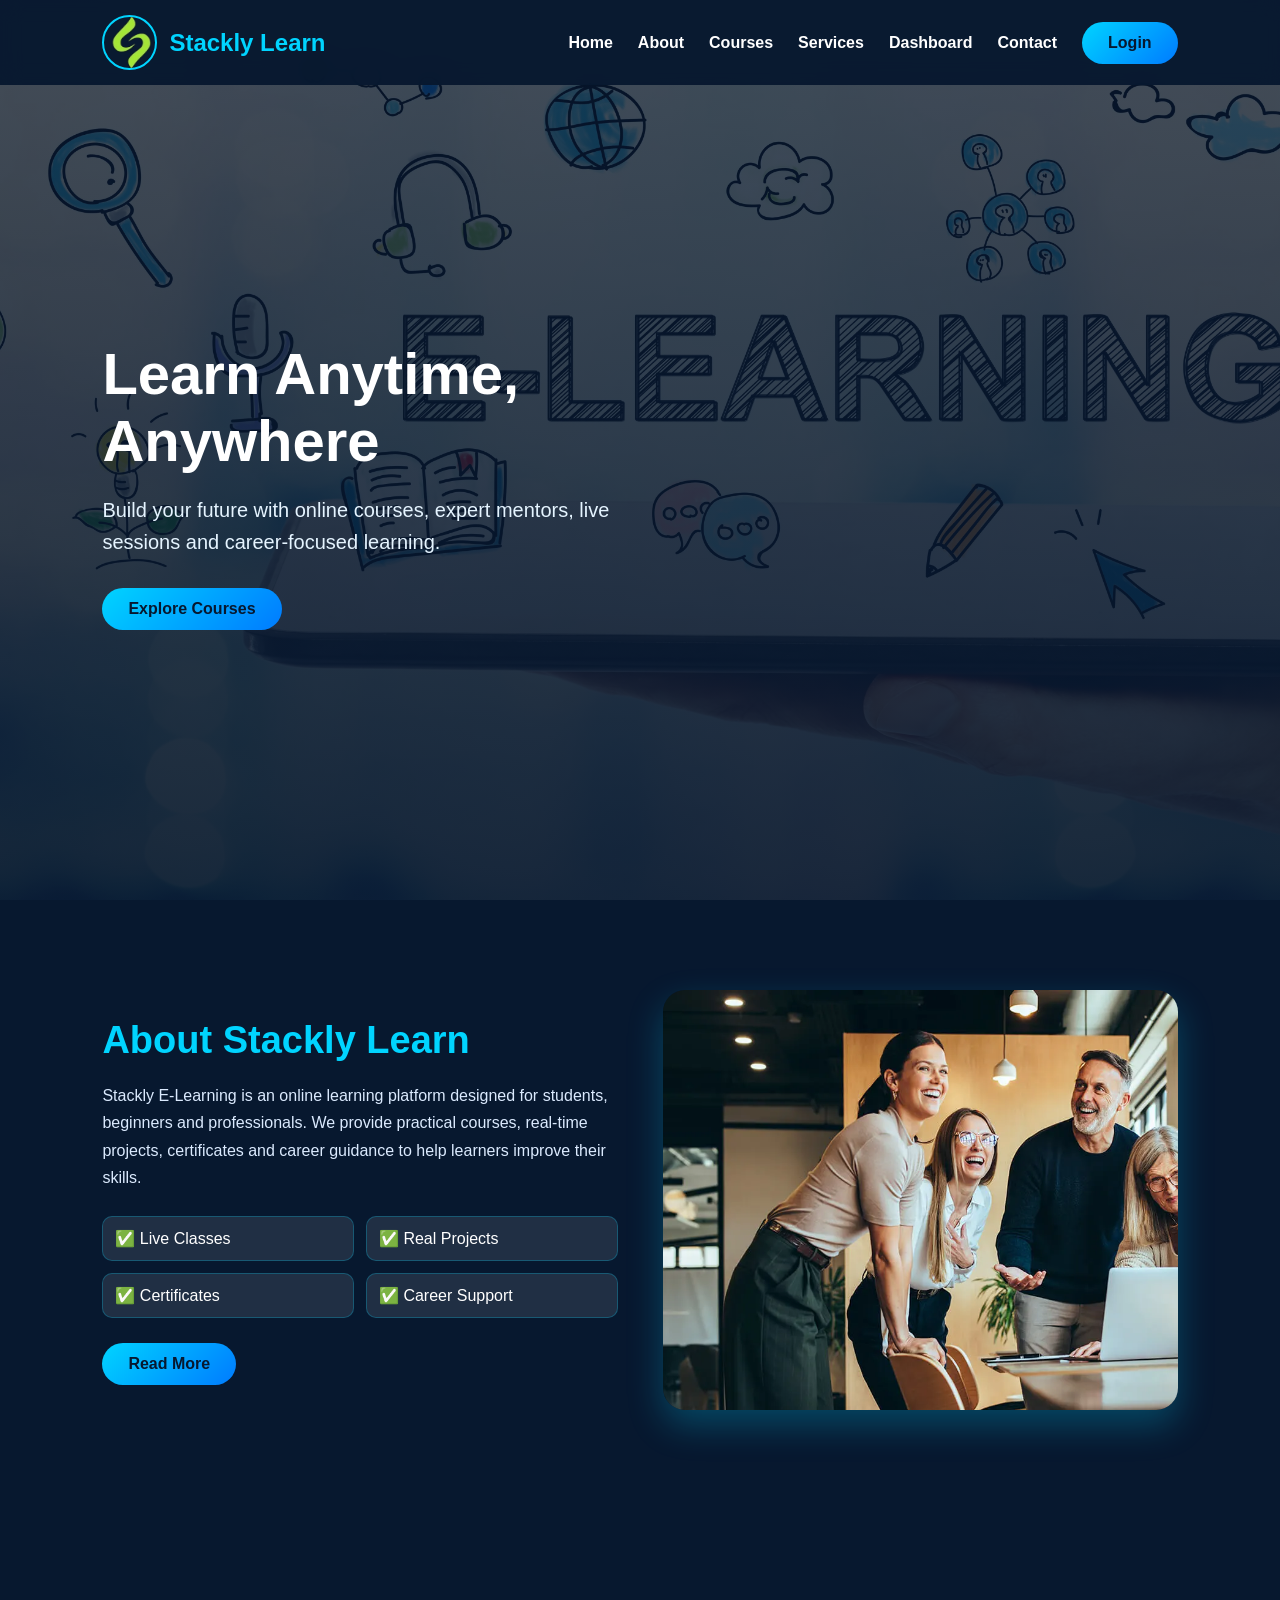
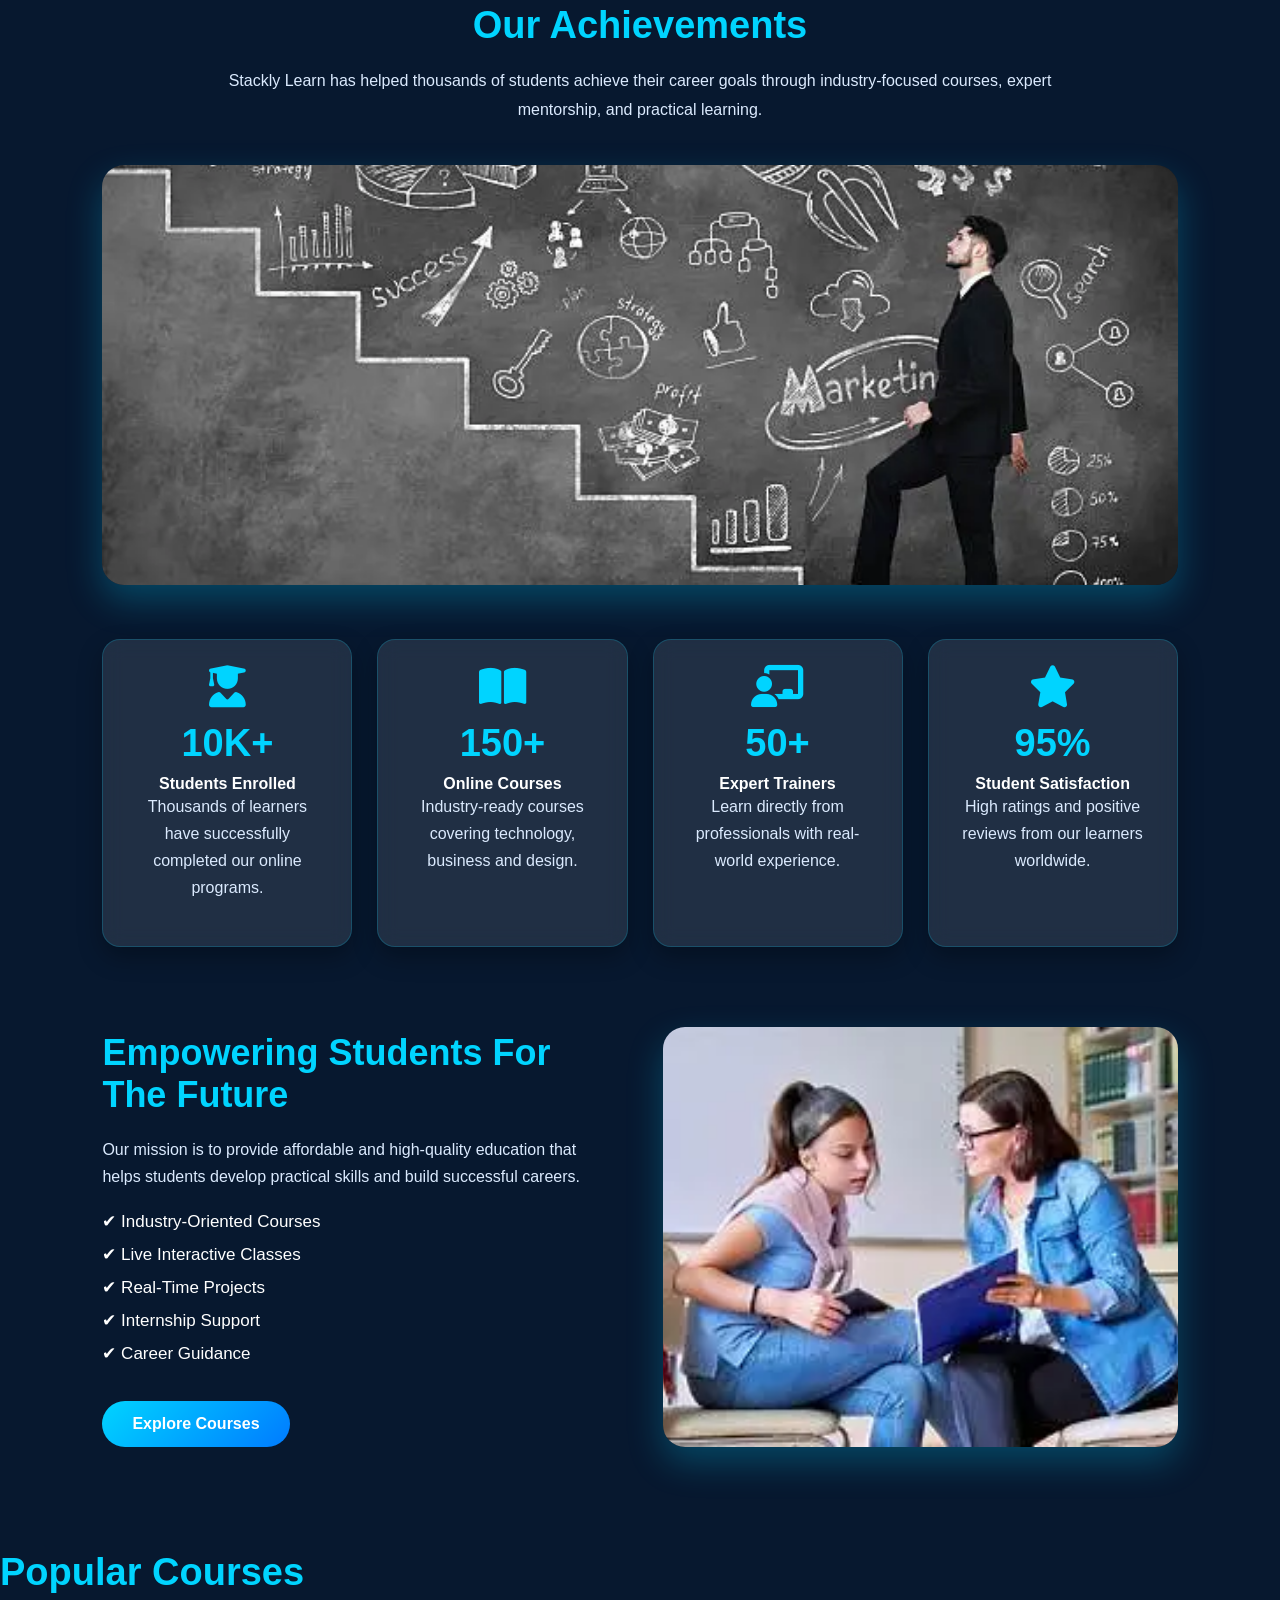
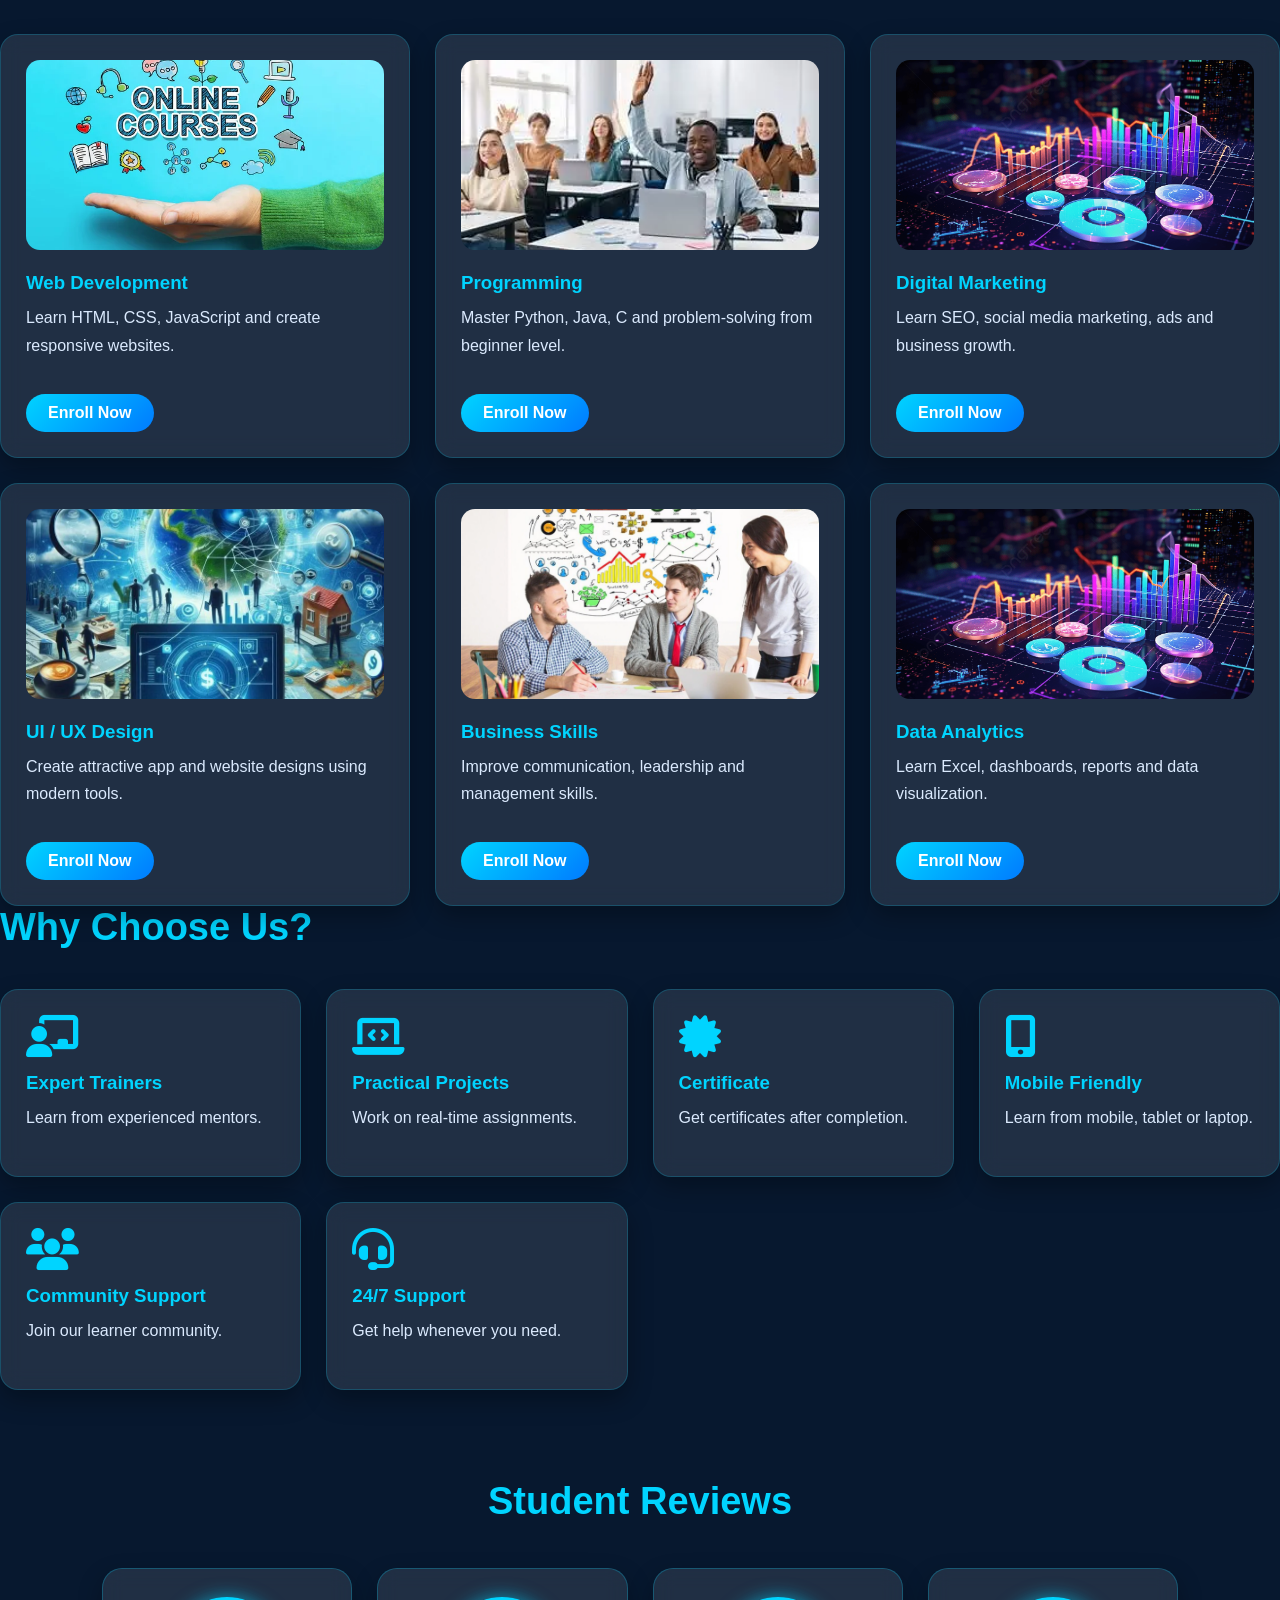
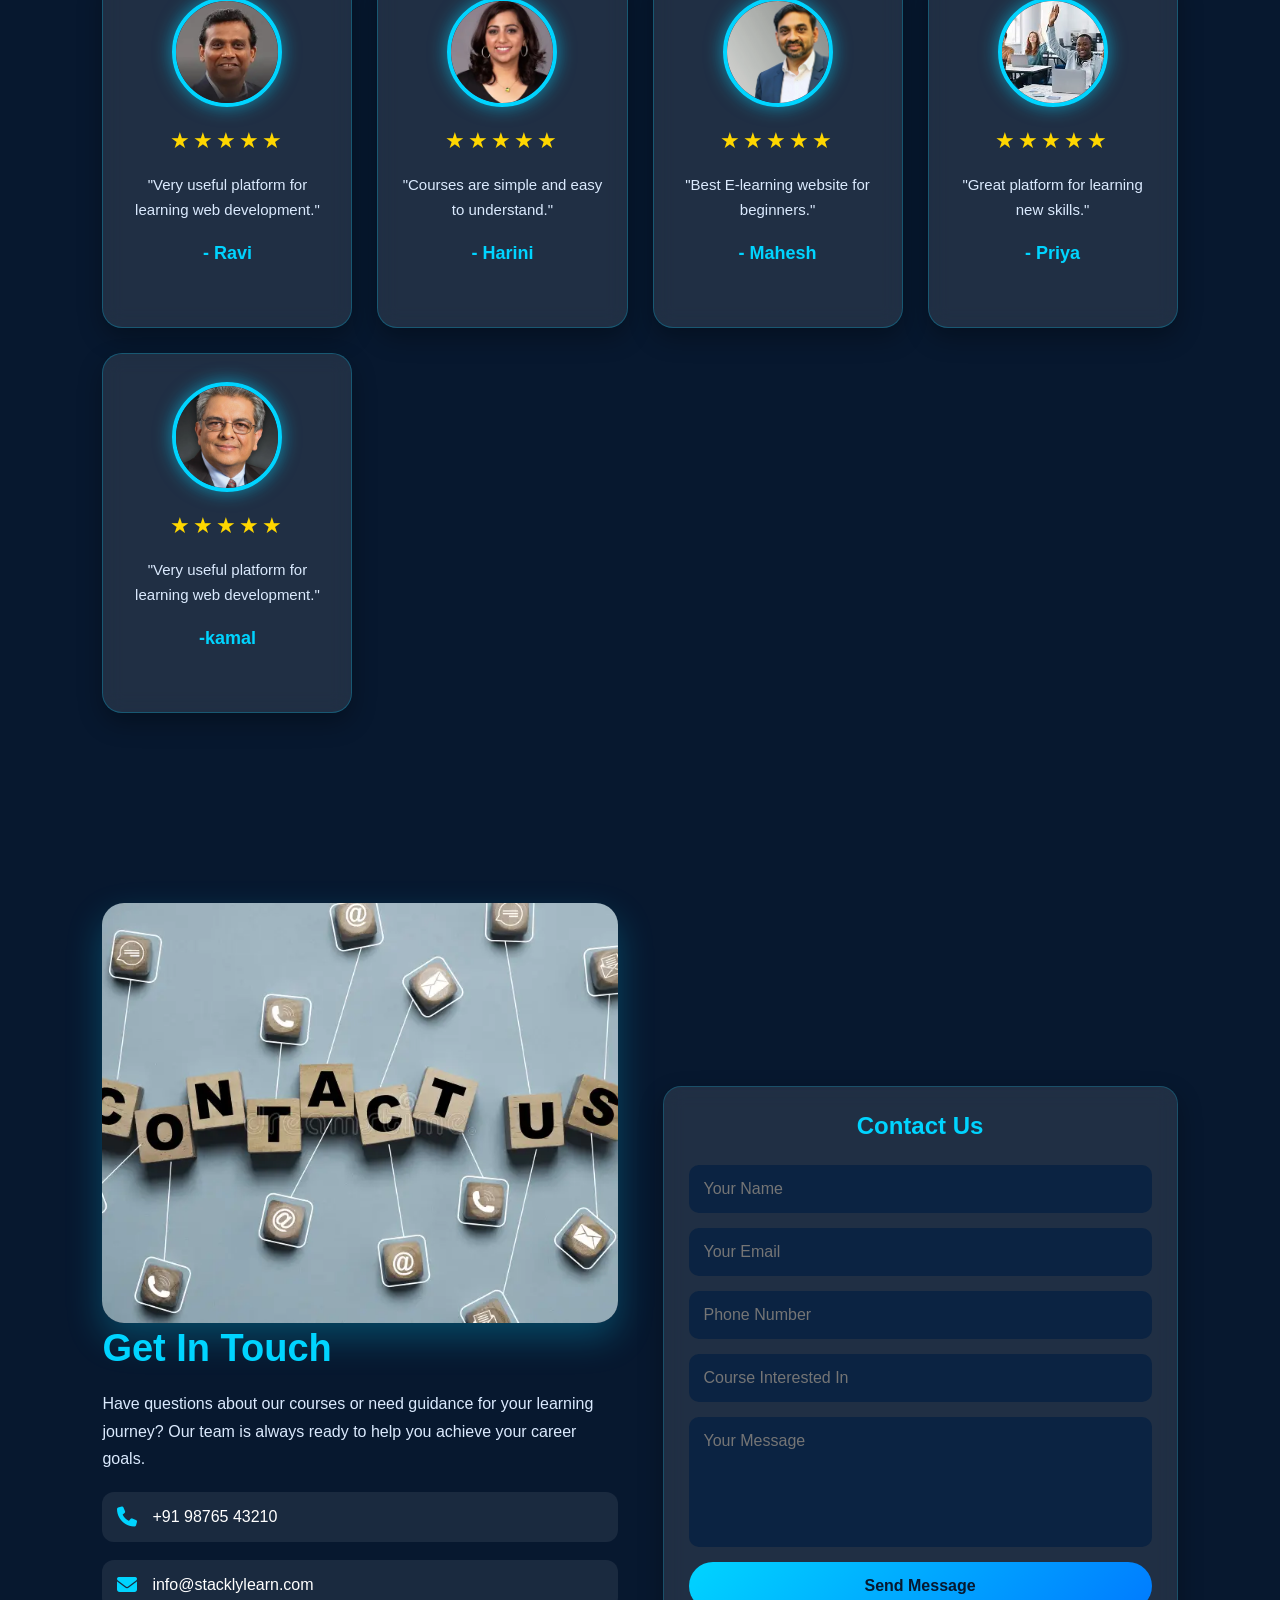
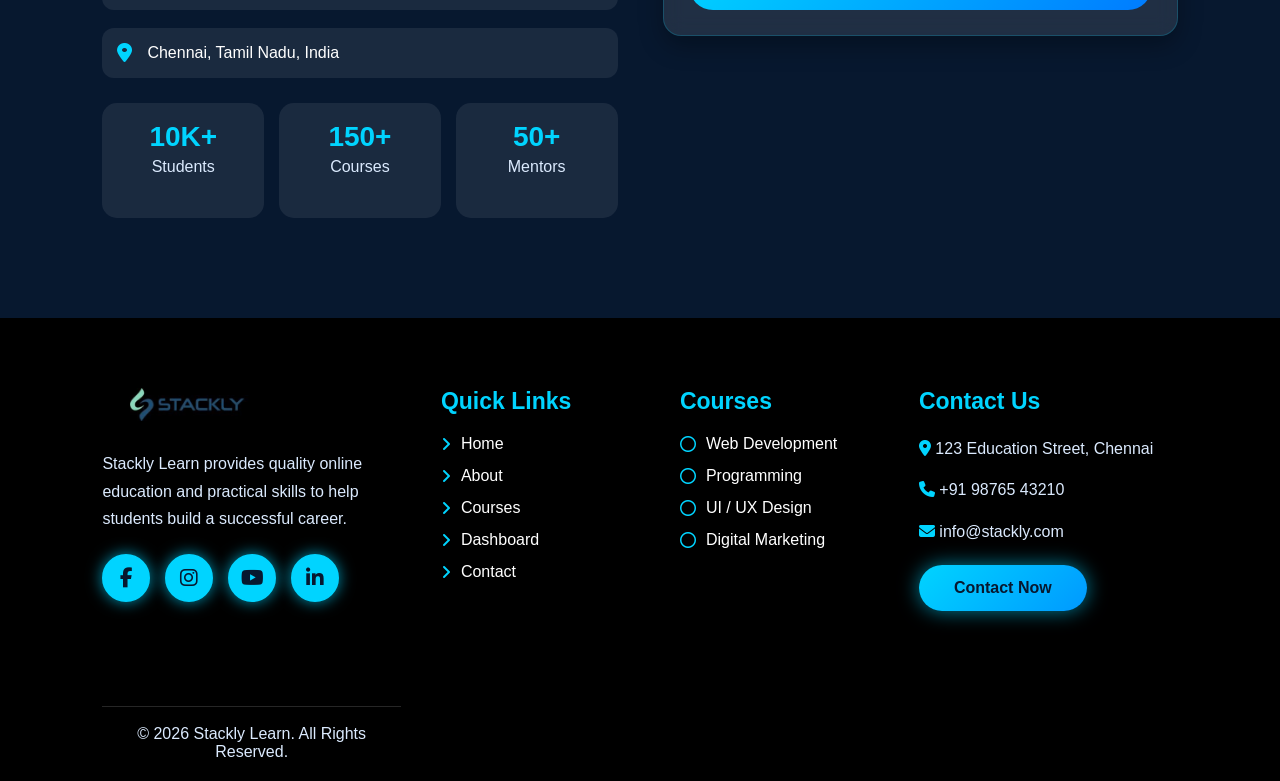
<file: index.html>
<!DOCTYPE html>
<html lang="en">
<head>
  <meta charset="UTF-8">
  <meta name="viewport" content="width=device-width, initial-scale=1.0">
  <title>Stackly E-Learning</title>
  <link rel="stylesheet" href="index.css">
  <link rel="stylesheet" href="https://cdnjs.cloudflare.com/ajax/libs/font-awesome/6.5.1/css/all.min.css">
</head>
<body>

<header class="navbar">
  <a href="index.html" class="logo">
    <img src="logo2.webp" alt="Stackly Logo">
    <span>Stackly Learn</span>
  </a>

  <nav id="navLinks">
    <a href="index.html">Home</a>
    <a href="about.html">About</a>
    <a href="course.html">Courses</a>
    <a href="service.html">Services</a>
    <a href="dashboard.html">Dashboard</a>
    <a href="contact.html">Contact</a>

    <a href="login.html" class="login-btn">Login</a>
  </nav>

  <div class="menu" onclick="toggleMenu()">☰</div>
</header>

<section class="hero" id="home">
  <div class="hero-content">
    <h1>Learn Anytime, Anywhere</h1>
    <p>Build your future with online courses, expert mentors, live sessions and career-focused learning.</p>
    <a href="#courses" class="btn">Explore Courses</a>
  </div>
</section>

<section class="about" id="about">
  <div class="about-container">
    <div class="about-text">
      <h2>About Stackly Learn</h2>
      <p>
        Stackly E-Learning is an online learning platform designed for students,
        beginners and professionals. We provide practical courses, real-time projects,
        certificates and career guidance to help learners improve their skills.
      </p>

      <div class="about-points">
        <span>✅ Live Classes</span>
        <span>✅ Real Projects</span>
        <span>✅ Certificates</span>
        <span>✅ Career Support</span>
      </div>

      <a href="about.html" class="btn">Read More</a>
    </div>

    <div class="about-image">
      <img src="about.webp">
    </div>
  </div>
</section>

<section class="section achievements" id="achievements">

  <div class="section-header">
    <h2>Our Achievements</h2>
    <p>
      Stackly Learn has helped thousands of students achieve their career goals
      through industry-focused courses, expert mentorship, and practical learning.
    </p>
  </div>

  <div class="achievement-banner">
    <img src="achievment1.webp"
      alt="Students Success">
  </div>

  <div class="achievement-grid">

    <div class="achievement-card">
      <i class="fas fa-user-graduate"></i>
      <h3>10K+</h3>
      <h4>Students Enrolled</h4>
      <p>
        Thousands of learners have successfully completed our online programs.
      </p>
    </div>

    <div class="achievement-card">
      <i class="fas fa-book-open"></i>
      <h3>150+</h3>
      <h4>Online Courses</h4>
      <p>
        Industry-ready courses covering technology, business and design.
      </p>
    </div>

    <div class="achievement-card">
      <i class="fas fa-chalkboard-teacher"></i>
      <h3>50+</h3>
      <h4>Expert Trainers</h4>
      <p>
        Learn directly from professionals with real-world experience.
      </p>
    </div>

    <div class="achievement-card">
      <i class="fas fa-star"></i>
      <h3>95%</h3>
      <h4>Student Satisfaction</h4>
      <p>
        High ratings and positive reviews from our learners worldwide.
      </p>
    </div>

  </div>

  <div class="success-section">

    <div class="success-content">
      <h3>Empowering Students For The Future</h3>

      <p>
        Our mission is to provide affordable and high-quality education that
        helps students develop practical skills and build successful careers.
      </p>

      <ul>
        <li>✔ Industry-Oriented Courses</li>
        <li>✔ Live Interactive Classes</li>
        <li>✔ Real-Time Projects</li>
        <li>✔ Internship Support</li>
        <li>✔ Career Guidance</li>
      </ul>

      <a href="#courses" class="achievement-btn">
        Explore Courses
      </a>
    </div>

    <div class="success-image">
      <img src="em.webp"
        alt="Learning">
    </div>

  </div>

</section>

<section class="section courses" id="courses">
  <h2>Popular Courses</h2>

  <div class="grid">
    <div class="card">
      <img src="course.webp" alt="">
      <h3>Web Development</h3>
      <p>Learn HTML, CSS, JavaScript and create responsive websites.</p>
      <a href="404.html">Enroll Now</a>
    </div>

    <div class="card">
      <img src="p.webp" alt="">
      <h3>Programming</h3>
      <p>Master Python, Java, C and problem-solving from beginner level.</p>
      <a href="404.html">Enroll Now</a>
    </div>

    <div class="card">
      <img src="d.webp" alt="">
      <h3>Digital Marketing</h3>
      <p>Learn SEO, social media marketing, ads and business growth.</p>
      <a href="404.html">Enroll Now</a>
    </div>

    <div class="card">
      <img src="emp1.webp" alt="">
      <h3>UI / UX Design</h3>
      <p>Create attractive app and website designs using modern tools.</p>
      <a href="404.html">Enroll Now</a>
    </div>

    <div class="card">
      <img src="Business-Skills.webp" alt="">
      <h3>Business Skills</h3>
      <p>Improve communication, leadership and management skills.</p>
      <a href="404.html">Enroll Now</a>
    </div>

    <div class="card">
      <img src="d.webp" alt="">
      <h3>Data Analytics</h3>
      <p>Learn Excel, dashboards, reports and data visualization.</p>
      <a href="404.html">Enroll Now</a>
    </div>
 

  </div>
</section>

<section class="section features" id="features">
  <h2>Why Choose Us?</h2>
  <div class="grid">
    <div class="box"><i class="fas fa-chalkboard-teacher"></i><h3>Expert Trainers</h3><p>Learn from experienced mentors.</p></div>
    <div class="box"><i class="fas fa-laptop-code"></i><h3>Practical Projects</h3><p>Work on real-time assignments.</p></div>
    <div class="box"><i class="fas fa-certificate"></i><h3>Certificate</h3><p>Get certificates after completion.</p></div>
    <div class="box"><i class="fas fa-mobile-alt"></i><h3>Mobile Friendly</h3><p>Learn from mobile, tablet or laptop.</p></div>
   <div class="box"><i class="fas fa-users"></i><h3>Community Support</h3><p>Join our learner community.</p></div>
    <div class="box"><i class="fas fa-headset"></i><h3>24/7 Support</h3><p>Get help whenever you need.</p></div>


</div>
</section>

<section class="section testimonials">
  <h2>Student Reviews</h2>
  <div class="grid review-grid">
    <div class="box review">
      <img src="r.webp" alt="">
      <p class="stars">★★★★★</p>
      <p>"Very useful platform for learning web development."</p>
      <h4>- Ravi</h4>
    </div>

    <div class="box review">
      <img src="h.webp" alt="">
      <p class="stars">★★★★★</p>
      <p>"Courses are simple and easy to understand."</p>
      <h4>- Harini</h4>
    </div>

    <div class="box review">
      <img src="m.webp" alt="">
      <p class="stars">★★★★★</p>
      <p>"Best E-learning website for beginners."</p>
      <h4>- Mahesh</h4>
    </div>

    <div class="box review">
      <img src="p.webp" alt="">
      <p class="stars">★★★★★</p>
      <p>"Great platform for learning new skills."</p>
      <h4>- Priya</h4>
    </div>
    <div class="box review">
      <img src="k.webp" alt="">
      <p class="stars">★★★★★</p>
      <p>"Very useful platform for learning web development."</p>
      <h4>-kamal </h4>
    </div>
  </div>
</section>

<section class="contact-section" id="contact">

  <div class="contact-container">

    <!-- Left Side -->
    <div class="contact-info">

      <img src="c1.webp"
        alt="Contact Us">

      <h2>Get In Touch</h2>

      <p>
        Have questions about our courses or need guidance for your learning
        journey? Our team is always ready to help you achieve your career goals.
      </p>

      <div class="contact-box">
        <i class="fas fa-phone"></i>
        <span>+91 98765 43210</span>
      </div>

      <div class="contact-box">
        <i class="fas fa-envelope"></i>
        <span>info@stacklylearn.com</span>
      </div>

      <div class="contact-box">
        <i class="fas fa-location-dot"></i>
        <span>Chennai, Tamil Nadu, India</span>
      </div>

      <div class="contact-stats">
        <div>
          <h3>10K+</h3>
          <p>Students</p>
        </div>

        <div>
          <h3>150+</h3>
          <p>Courses</p>
        </div>

        <div>
          <h3>50+</h3>
          <p>Mentors</p>
        </div>
      </div>

    </div>

    <!-- Right Side -->
    <div class="contact-form-box">

      <h2>Contact Us</h2>

      <form id="contactForm">

        <input type="text" id="name" placeholder="Your Name" required>

        <input type="email" id="email" placeholder="Your Email" required>

        <input type="text" id="phone" placeholder="Phone Number" required>

        <input type="text" placeholder="Course Interested In">

        <textarea id="message" placeholder="Your Message" required></textarea>

        <button type="submit">Send Message</button>

      </form>

    </div>

  </div>

</section>

<footer class="footer">
  <div class="footer-container">

    <div class="footer-box">
      <a href="index.html" class="footer-logo">
        <img src="img.1.webp" alt="Stackly Learn Logo">
      </a>
      <p>Stackly Learn provides quality online education and practical skills to help students build a successful career.</p>

      <div class="social-icons">
        <a href="404.html"><i class="fab fa-facebook-f"></i></a>
        <a href="404.html"><i class="fab fa-instagram"></i></a>
        <a href="404.html"><i class="fab fa-youtube"></i></a>
        <a href="404.html"><i class="fab fa-linkedin-in"></i></a>
      </div>
    </div>

    <div class="footer-box">
      <h3>Quick Links</h3>
      <a href="index.html"><i class="fas fa-angle-right"></i> Home</a>
      <a href="#about"><i class="fas fa-angle-right"></i> About</a>
      <a href="#courses"><i class="fas fa-angle-right"></i> Courses</a>
      <a href="#features"><i class="fas fa-angle-right"></i> Dashboard</a>
      <a href="#contact"><i class="fas fa-angle-right"></i> Contact</a>
    </div>

    <div class="footer-box">
      <h3>Courses</h3>
      <a href="404.html"><i class="far fa-circle"></i> Web Development</a>
      <a href="404.html"><i class="far fa-circle"></i> Programming</a>
      <a href="404.html"><i class="far fa-circle"></i> UI / UX Design</a>
      <a href="404.html"><i class="far fa-circle"></i> Digital Marketing</a>
    </div>

    <div class="footer-box">
      <h3>Contact Us</h3>
      <p><i class="fas fa-location-dot"></i> 123 Education Street, Chennai</p>
      <p><i class="fas fa-phone"></i> +91 98765 43210</p>
      <p><i class="fas fa-envelope"></i> info@stackly.com</p>
     <div class="footer-contact">
  <button class="footer-btn" onclick="footerMessage()">
    Contact Now
  </button>
</div>
  </div>

  <div class="footer-bottom">
    <p>© 2026 Stackly Learn. All Rights Reserved.</p>
  </div>
</footer>

<script src="index.js"></script>
</body>
</html>
</file>
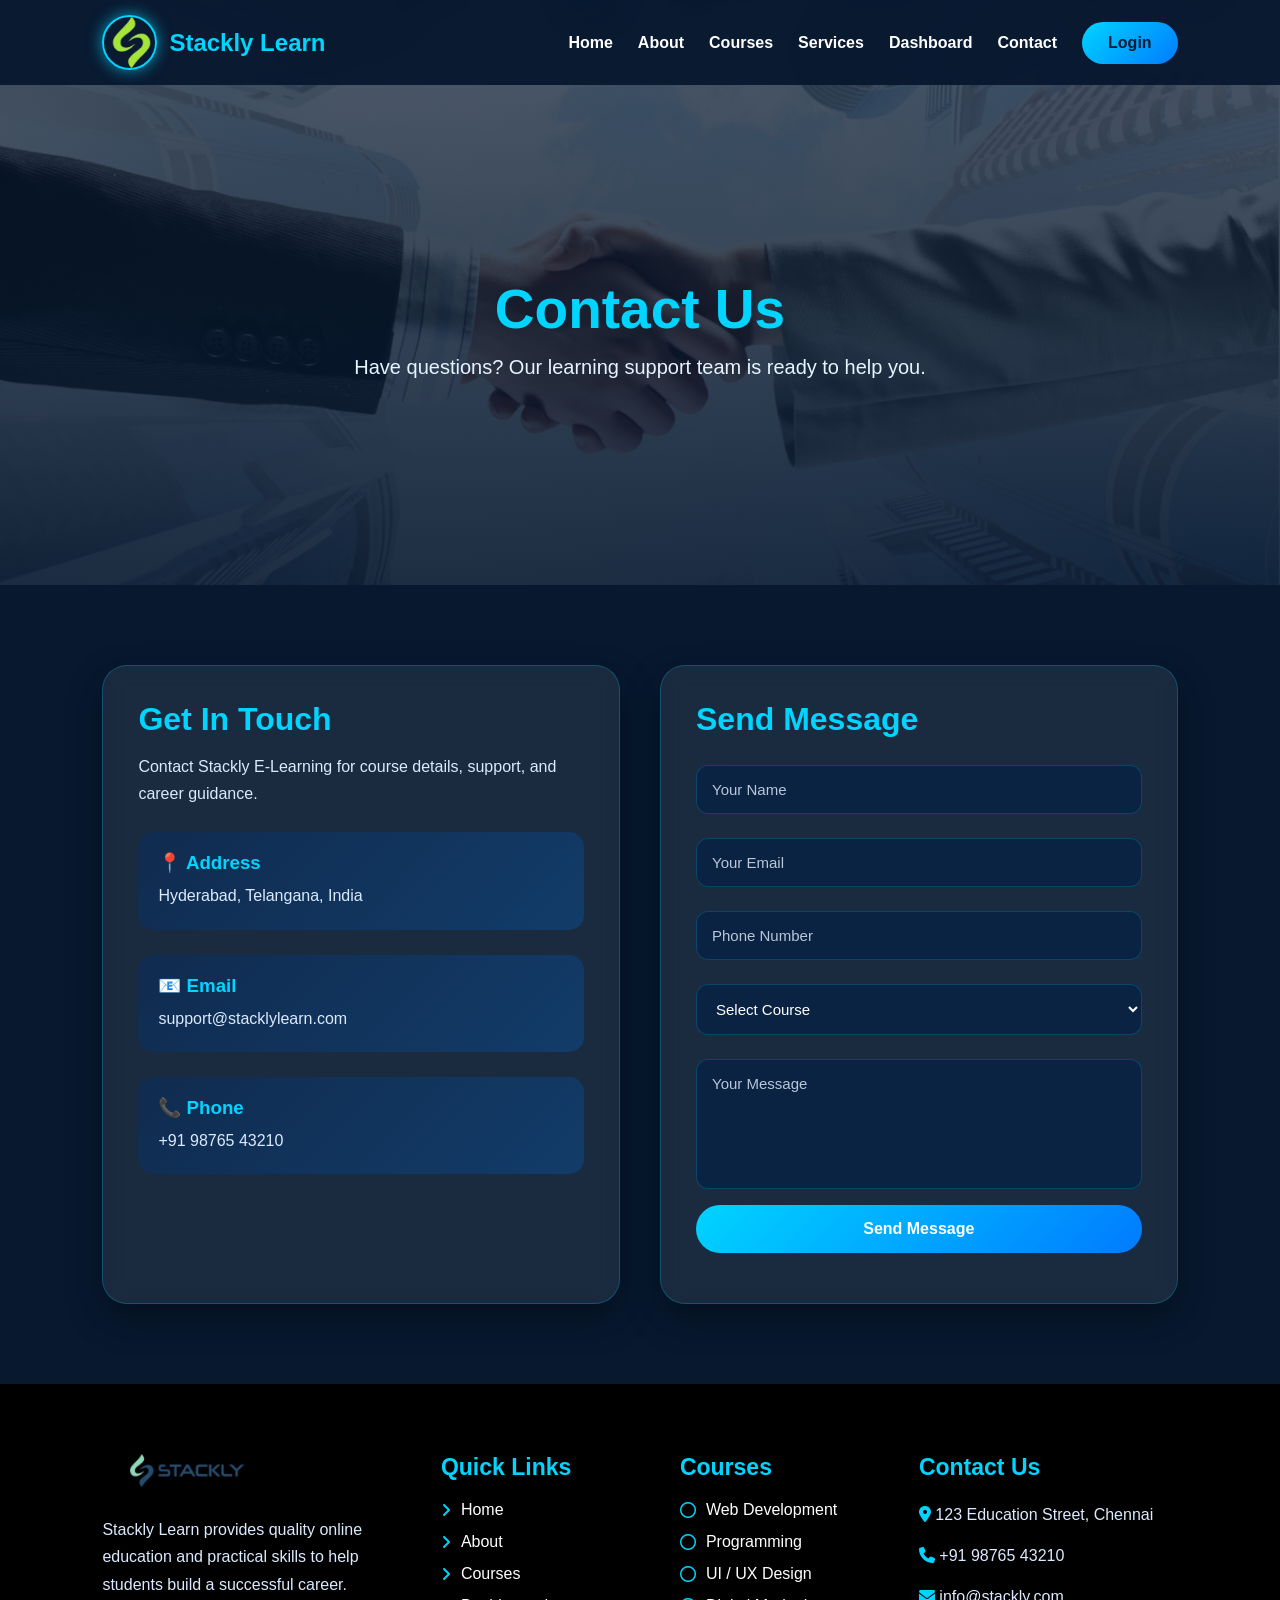
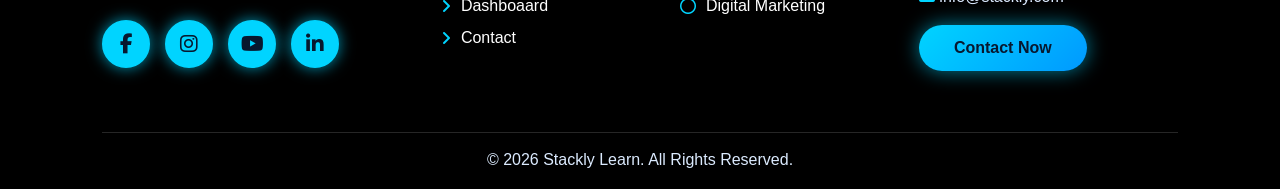
<file: contact.html>
<!DOCTYPE html>
<html lang="en">
<head>
  <meta charset="UTF-8">
  <meta name="viewport" content="width=device-width, initial-scale=1.0">
  <title>Contact - Stackly E-Learning</title>
  <link rel="stylesheet" href="contact.css">
 <link rel="stylesheet"
href="https://cdnjs.cloudflare.com/ajax/libs/font-awesome/6.5.1/css/all.min.css">
</head>
<body>

 <header class="navbar">
  <a href="index.html" class="logo">
     <img src="logo2.webp" alt="stackly logo">
    <span>Stackly Learn</span>
</a>

  <nav id="navLinks">
    <a href="index.html">Home</a>
    <a href="about.html">About</a>
    <a href="course.html">Courses</a>
    <a href="service.html">Services</a>
    <a href="dashboard.html">Dashboard</a>
    <a href="contact.html">Contact</a>

    <a href="login.html" class="login-btn">Login</a>
  </nav>

  <div class="menu" onclick="toggleMenu()">☰</div>
</header>
<section class="contact-hero">
  <div class="hero-content">
    <h1>Contact Us</h1>
    <p>Have questions? Our learning support team is ready to help you.</p>
  </div>
</section>

<section class="contact-section">
  <div class="contact-container">

    <div class="contact-info">
      <h2>Get In Touch</h2>
      <p>Contact Stackly E-Learning for course details, support, and career guidance.</p>

      <div class="info-box">
        <h3>📍 Address</h3>
        <p>Hyderabad, Telangana, India</p>
      </div>

      <div class="info-box">
        <h3>📧 Email</h3>
        <p>support@stacklylearn.com</p>
      </div>

      <div class="info-box">
        <h3>📞 Phone</h3>
        <p>+91 98765 43210</p>
      </div>
    </div>

    <form class="contact-form" id="contactForm">
      <h2>Send Message</h2>

      <input type="text" id="name" placeholder="Your Name">
      <input type="email" id="email" placeholder="Your Email">
      <input type="text" id="phone" placeholder="Phone Number">
      <select id="course">
        <option value="">Select Course</option>
        <option>Web Development</option>
        <option>UI/UX Design</option>
        <option>Digital Marketing</option>
        <option>Python Programming</option>
      </select>
      <textarea id="message" placeholder="Your Message"></textarea>

      <button type="submit">Send Message</button>
      <p id="formMsg"></p>
    </form>

  </div>
</section>


<footer class="footer">
  <div class="footer-container">

    <div class="footer-box">
      <a href="index.html" class="footer-logo">
        <img src="img.1.webp" alt="Stackly Learn Logo">
      </a>
      <p>Stackly Learn provides quality online education and practical skills to help students build a successful career.</p>

      <div class="social-icons">
        <a href="404.html"><i class="fab fa-facebook-f"></i></a>
        <a href="404.html"><i class="fab fa-instagram"></i></a>
        <a href="404.html"><i class="fab fa-youtube"></i></a>
        <a href="404.html"><i class="fab fa-linkedin-in"></i></a>
      </div>
    </div>

    <div class="footer-box">
      <h3>Quick Links</h3>
      <a href="index.html"><i class="fas fa-angle-right"></i> Home</a>
      <a href="#about"><i class="fas fa-angle-right"></i> About</a>
      <a href="#courses"><i class="fas fa-angle-right"></i> Courses</a>
      <a href="#features"><i class="fas fa-angle-right"></i> Dashboaard</a>
      <a href="#contact"><i class="fas fa-angle-right"></i> Contact</a>
    </div>

    <div class="footer-box">
      <h3>Courses</h3>
      <a href="404.html"><i class="far fa-circle"></i> Web Development</a>
      <a href="404.html"><i class="far fa-circle"></i> Programming</a>
      <a href="404.html"><i class="far fa-circle"></i> UI / UX Design</a>
      <a href="404.html"><i class="far fa-circle"></i> Digital Marketing</a>
    </div>

    <div class="footer-box">
      <h3>Contact Us</h3>
      <p><i class="fas fa-location-dot"></i> 123 Education Street, Chennai</p>
      <p><i class="fas fa-phone"></i> +91 98765 43210</p>
      <p><i class="fas fa-envelope"></i> info@stackly.com</p>
      <button class="footer-btn" onclick="footerMessage()">Contact Now</button>
    </div>

  </div>

  <div class="footer-bottom">
    <p>© 2026 Stackly Learn. All Rights Reserved.</p>
  </div>
</footer>

</section>


<script src="contact.js"></script>
</body>
</html>
</file>
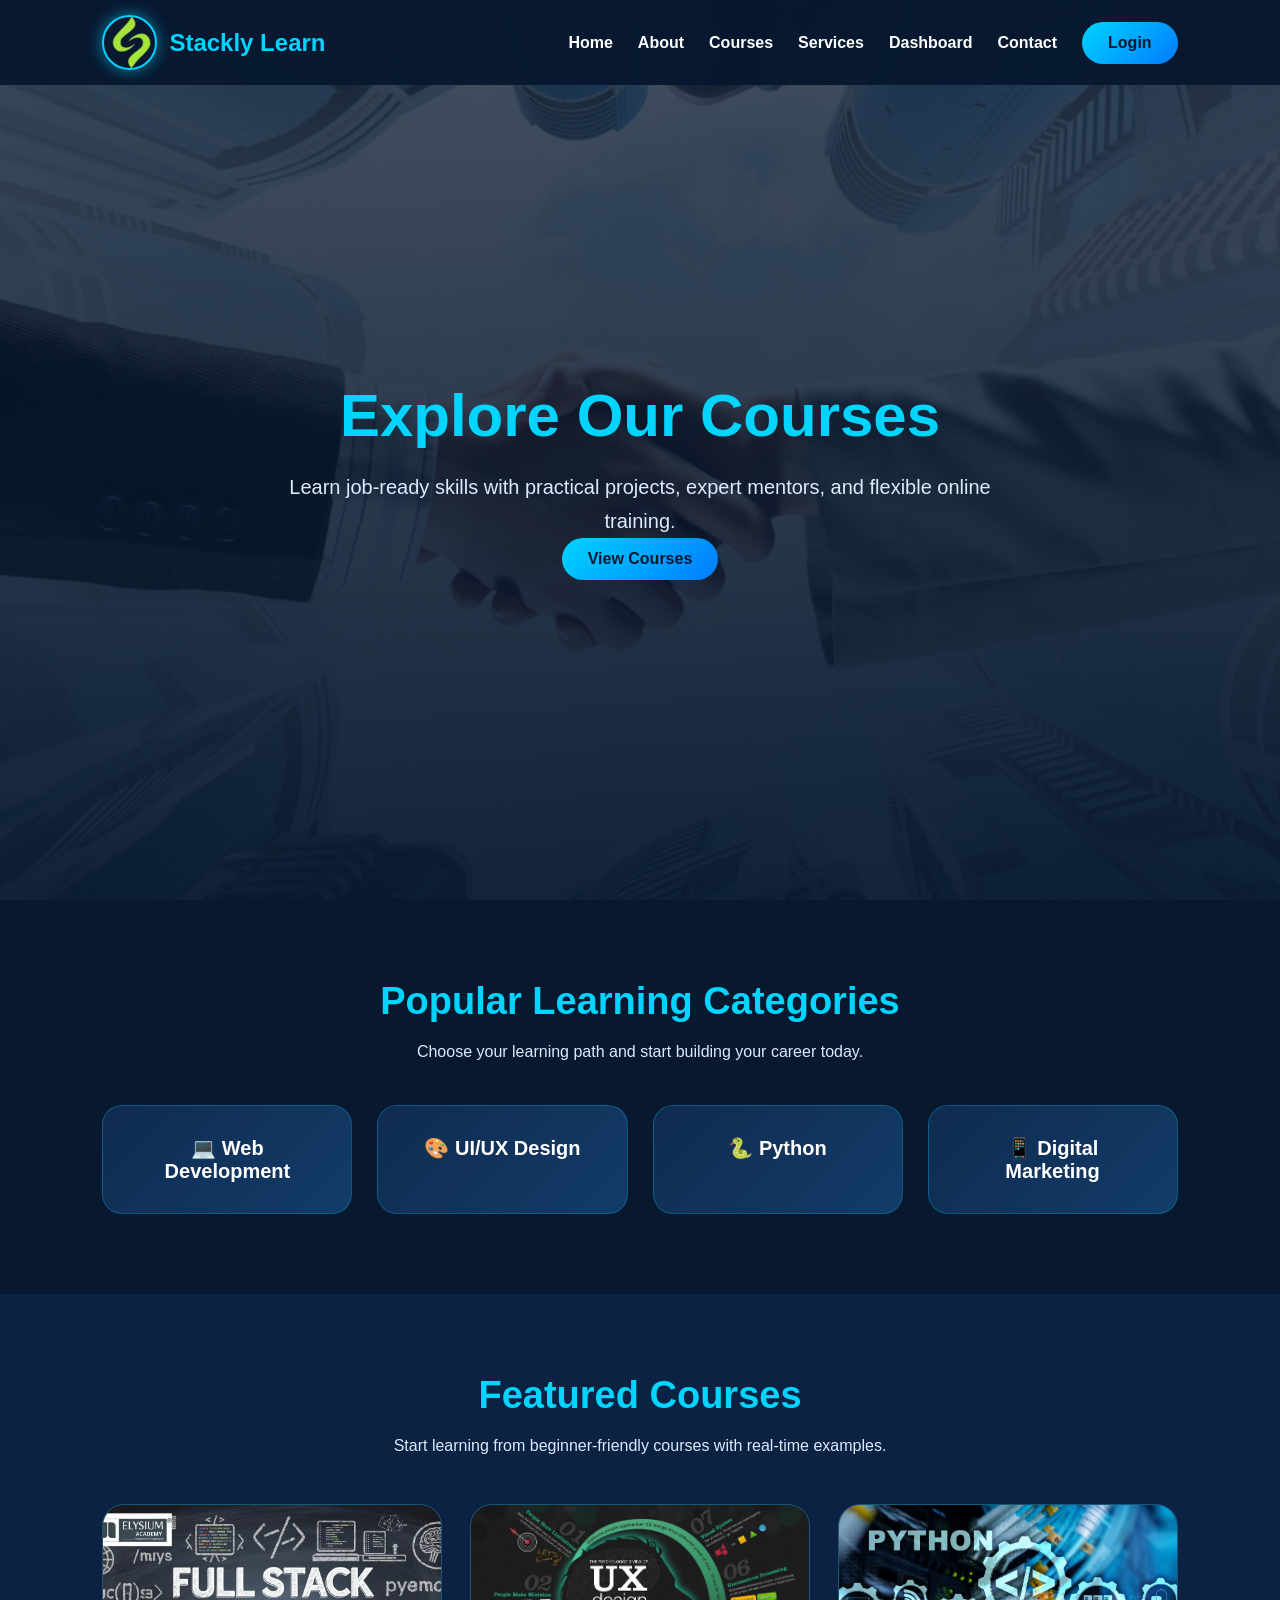
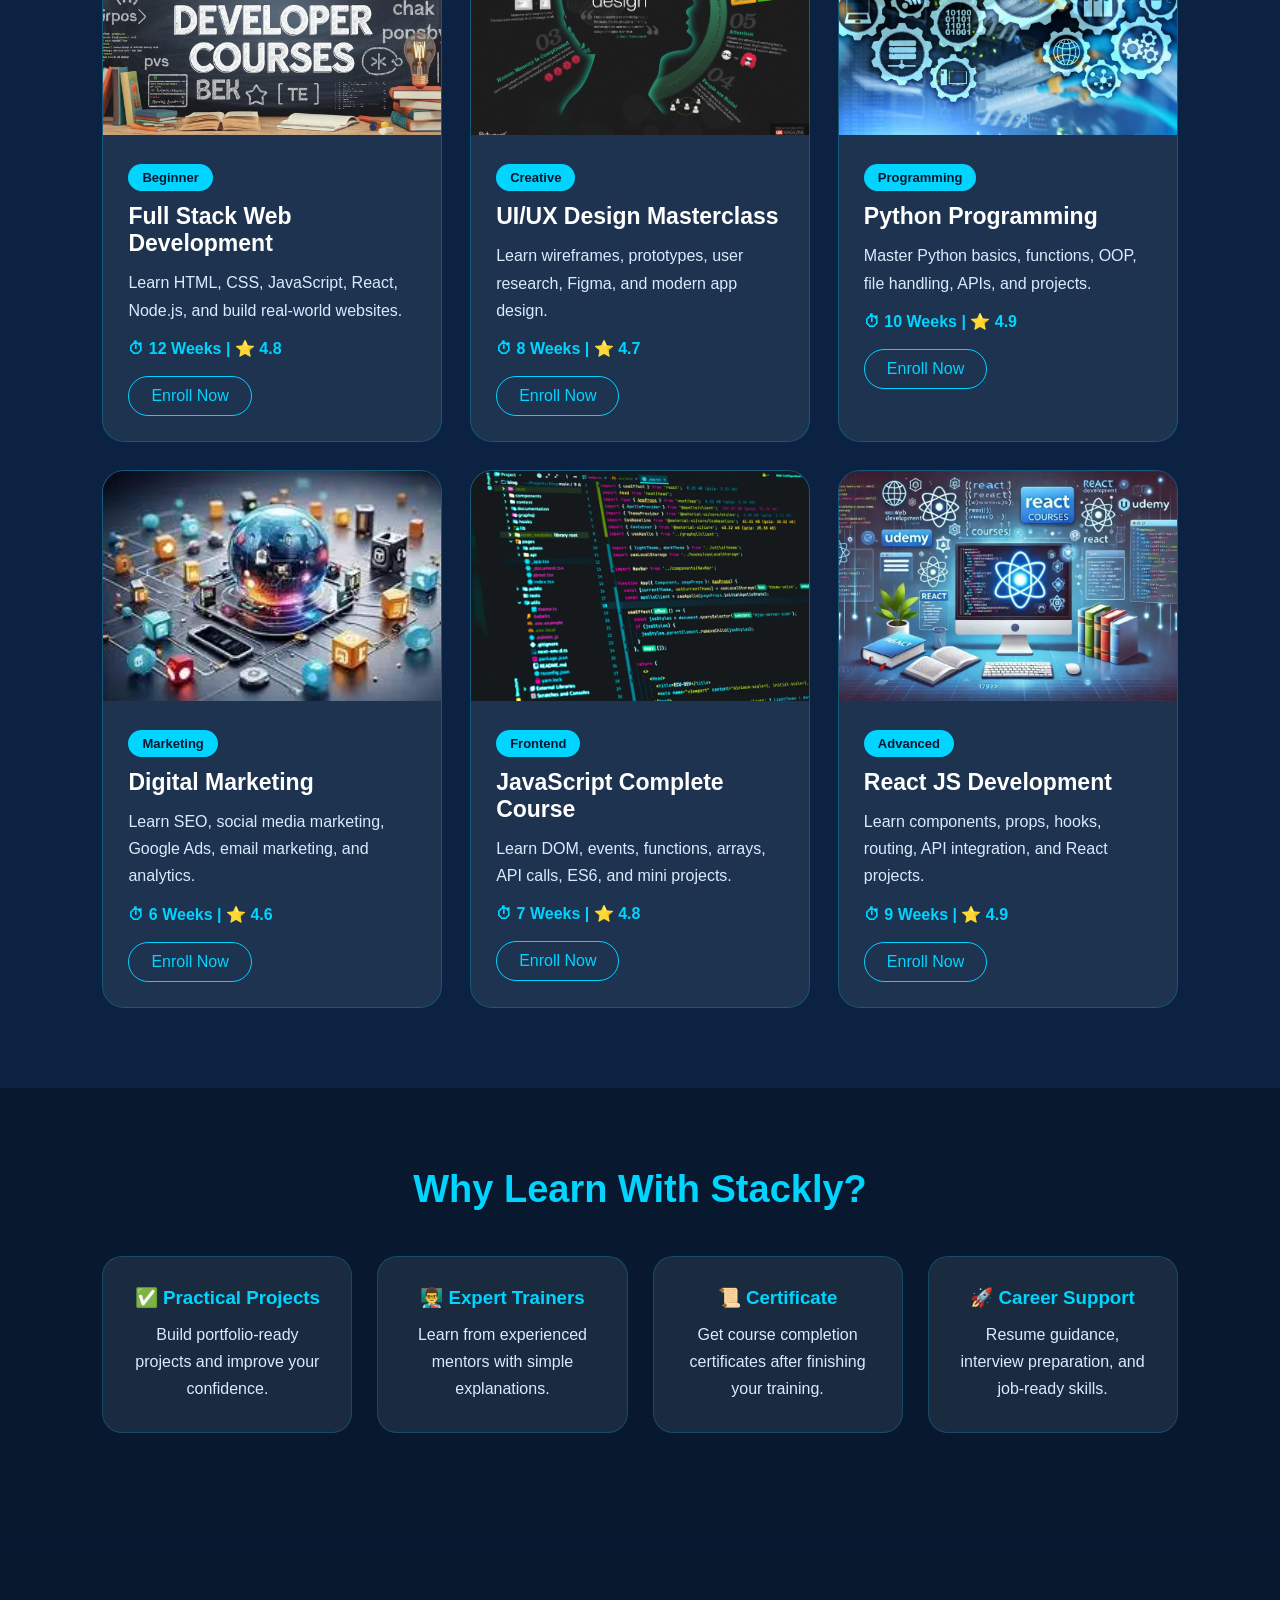
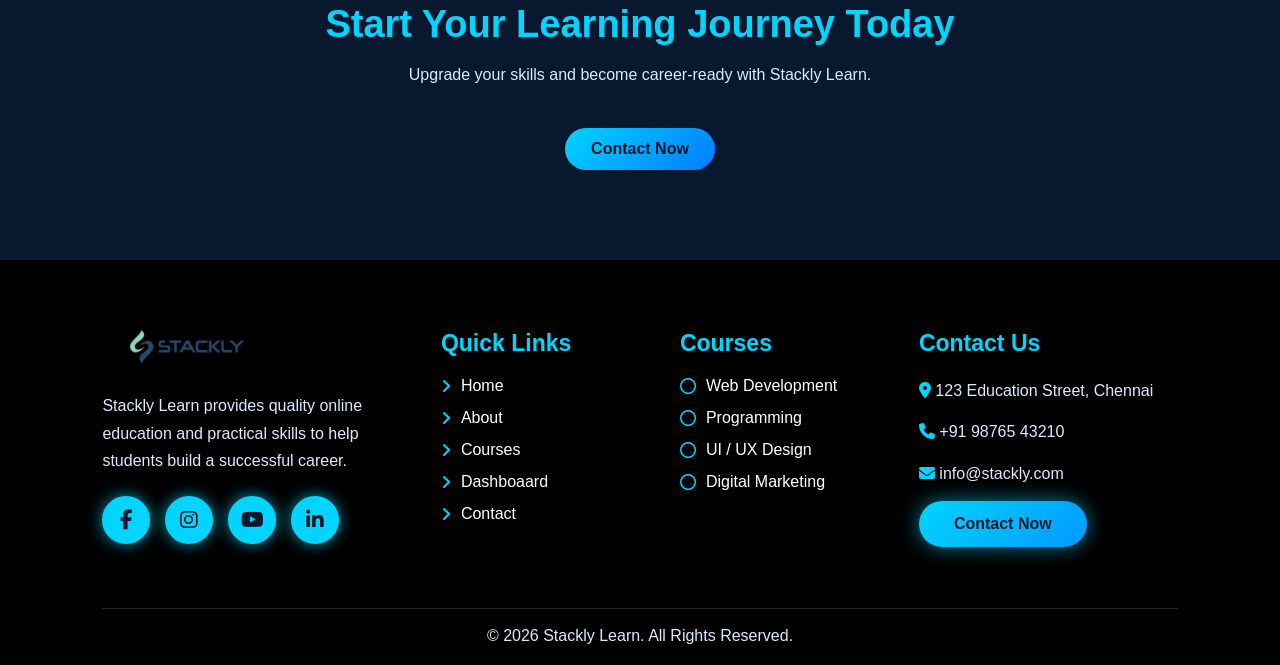
<file: course.html>
<!DOCTYPE html>
<html lang="en">
<head>
  <meta charset="UTF-8">
  <meta name="viewport" content="width=device-width, initial-scale=1.0">
  <title>Courses - Stackly E-Learning</title>
  <link rel="stylesheet" href="course.css">
  <link rel="stylesheet"
href="https://cdnjs.cloudflare.com/ajax/libs/font-awesome/6.5.1/css/all.min.css">
</head>
<body>


 <header class="navbar">
  <a href="index.html" class="logo">
     <img src="logo2.webp" alt="stackly logo">
    <span>Stackly Learn</span>
</a>

  <nav id="navLinks">
    <a href="index.html">Home</a>
    <a href="about.html">About</a>
    <a href="course.html">Courses</a>
    <a href="service.html">Services</a>
    <a href="dashboard.html">Dashboard</a>
    <a href="contact.html">Contact</a>

    <a href="login.html" class="login-btn">Login</a>
  </nav>

  <div class="menu" onclick="toggleMenu()">☰</div>
</header>

<section class="course-hero">
  <div class="hero-content">
    <h1>Explore Our Courses</h1>
    <p>Learn job-ready skills with practical projects, expert mentors, and flexible online training.</p>
    <a href="#courses" class="btn">View Courses</a>
  </div>
</section>

<section class="category-section">
  <h2>Popular Learning Categories</h2>
  <p>Choose your learning path and start building your career today.</p>

  <div class="category-grid">
    <div class="category-box">💻 Web Development</div>
    <div class="category-box">🎨 UI/UX Design</div>
    <div class="category-box">🐍 Python</div>
    <div class="category-box">📱 Digital Marketing</div>
  </div>
</section>

<section class="courses-section" id="courses">
  <h2>Featured Courses</h2>
  <p class="section-text">Start learning from beginner-friendly courses with real-time examples.</p>

  <div class="course-grid">

    <div class="course-card">
      <img src="Full-Stack-Developer-Courses.webp" alt="Web Development">
      <div class="course-content">
        <span>Beginner</span>
        <h3>Full Stack Web Development</h3>
        <p>Learn HTML, CSS, JavaScript, React, Node.js, and build real-world websites.</p>
        <h4>⏱ 12 Weeks | ⭐ 4.8</h4>
        <a href="404.html">Enroll Now</a>
      </div>
    </div>

    <div class="course-card">
      <img src="ui.webp" alt="UI UX Design">
      <div class="course-content">
        <span>Creative</span>
        <h3>UI/UX Design Masterclass</h3>
        <p>Learn wireframes, prototypes, user research, Figma, and modern app design.</p>
        <h4>⏱ 8 Weeks | ⭐ 4.7</h4>
        <a href="404.html">Enroll Now</a>
      </div>
    </div>

    <div class="course-card">
      <img src="p_1.webp" alt="Python">
      <div class="course-content">
        <span>Programming</span>
        <h3>Python Programming</h3>
        <p>Master Python basics, functions, OOP, file handling, APIs, and projects.</p>
        <h4>⏱ 10 Weeks | ⭐ 4.9</h4>
        <a href="404.html">Enroll Now</a>
      </div>
    </div>

    <div class="course-card">
      <img src="dig.webp" alt="Digital Marketing">
      <div class="course-content">
        <span>Marketing</span>
        <h3>Digital Marketing</h3>
        <p>Learn SEO, social media marketing, Google Ads, email marketing, and analytics.</p>
        <h4>⏱ 6 Weeks | ⭐ 4.6</h4>
        <a href="404.html">Enroll Now</a>
      </div>
    </div>

    <div class="course-card">
      <img src="java.webp" alt="JavaScript">
      <div class="course-content">
        <span>Frontend</span>
        <h3>JavaScript Complete Course</h3>
        <p>Learn DOM, events, functions, arrays, API calls, ES6, and mini projects.</p>
        <h4>⏱ 7 Weeks | ⭐ 4.8</h4>
        <a href="404.html">Enroll Now</a>
      </div>
    </div>

    <div class="course-card">
      <img src="react-main.webp" alt="React JS">
      <div class="course-content">
        <span>Advanced</span>
        <h3>React JS Development</h3>
        <p>Learn components, props, hooks, routing, API integration, and React projects.</p>
        <h4>⏱ 9 Weeks | ⭐ 4.9</h4>
        <a href="404.html">Enroll Now</a>
      </div>
    </div>

  </div>
</section>

<section class="why-section">
  <h2>Why Learn With Stackly?</h2>

  <div class="why-grid">
    <div class="why-box">
      <h3>✅ Practical Projects</h3>
      <p>Build portfolio-ready projects and improve your confidence.</p>
    </div>

    <div class="why-box">
      <h3>👨‍🏫 Expert Trainers</h3>
      <p>Learn from experienced mentors with simple explanations.</p>
    </div>

    <div class="why-box">
      <h3>📜 Certificate</h3>
      <p>Get course completion certificates after finishing your training.</p>
    </div>

    <div class="why-box">
      <h3>🚀 Career Support</h3>
      <p>Resume guidance, interview preparation, and job-ready skills.</p>
    </div>
  </div>
</section>

<section class="cta-section">
  <h2>Start Your Learning Journey Today</h2>
  <p>Upgrade your skills and become career-ready with Stackly Learn.</p>
  <a href="contact.html" class="btn">Contact Now</a>
</section>


<footer class="footer">
  <div class="footer-container">

    <div class="footer-box">
      <a href="index.html" class="footer-logo">
        <img src="img.1.webp" alt="Stackly Learn Logo">
      </a>
      <p>Stackly Learn provides quality online education and practical skills to help students build a successful career.</p>

      <div class="social-icons">
        <a href="404.html"><i class="fab fa-facebook-f"></i></a>
        <a href="404.html"><i class="fab fa-instagram"></i></a>
        <a href="404.html"><i class="fab fa-youtube"></i></a>
        <a href="404.html"><i class="fab fa-linkedin-in"></i></a>
      </div>
    </div>

    <div class="footer-box">
      <h3>Quick Links</h3>
      <a href="index.html"><i class="fas fa-angle-right"></i> Home</a>
      <a href="#about"><i class="fas fa-angle-right"></i> About</a>
      <a href="#courses"><i class="fas fa-angle-right"></i> Courses</a>
      <a href="#features"><i class="fas fa-angle-right"></i>Dashboaard</a>
      <a href="#contact"><i class="fas fa-angle-right"></i> Contact</a>
    </div>

    <div class="footer-box">
      <h3>Courses</h3>
      <a href="404.html"><i class="far fa-circle"></i> Web Development</a>
      <a href="404.html"><i class="far fa-circle"></i> Programming</a>
      <a href="404.html"><i class="far fa-circle"></i> UI / UX Design</a>
      <a href="404.html"><i class="far fa-circle"></i> Digital Marketing</a>
    </div>

    <div class="footer-box">
      <h3>Contact Us</h3>
      <p><i class="fas fa-location-dot"></i> 123 Education Street, Chennai</p>
      <p><i class="fas fa-phone"></i> +91 98765 43210</p>
      <p><i class="fas fa-envelope"></i> info@stackly.com</p>
      <button class="footer-btn" onclick="footerMessage()">Contact Now</button>
    </div>

  </div>

  <div class="footer-bottom">
    <p>© 2026 Stackly Learn. All Rights Reserved.</p>
  </div>
</footer>

<script src="course.js"></script>
</body>
</html>
</file>
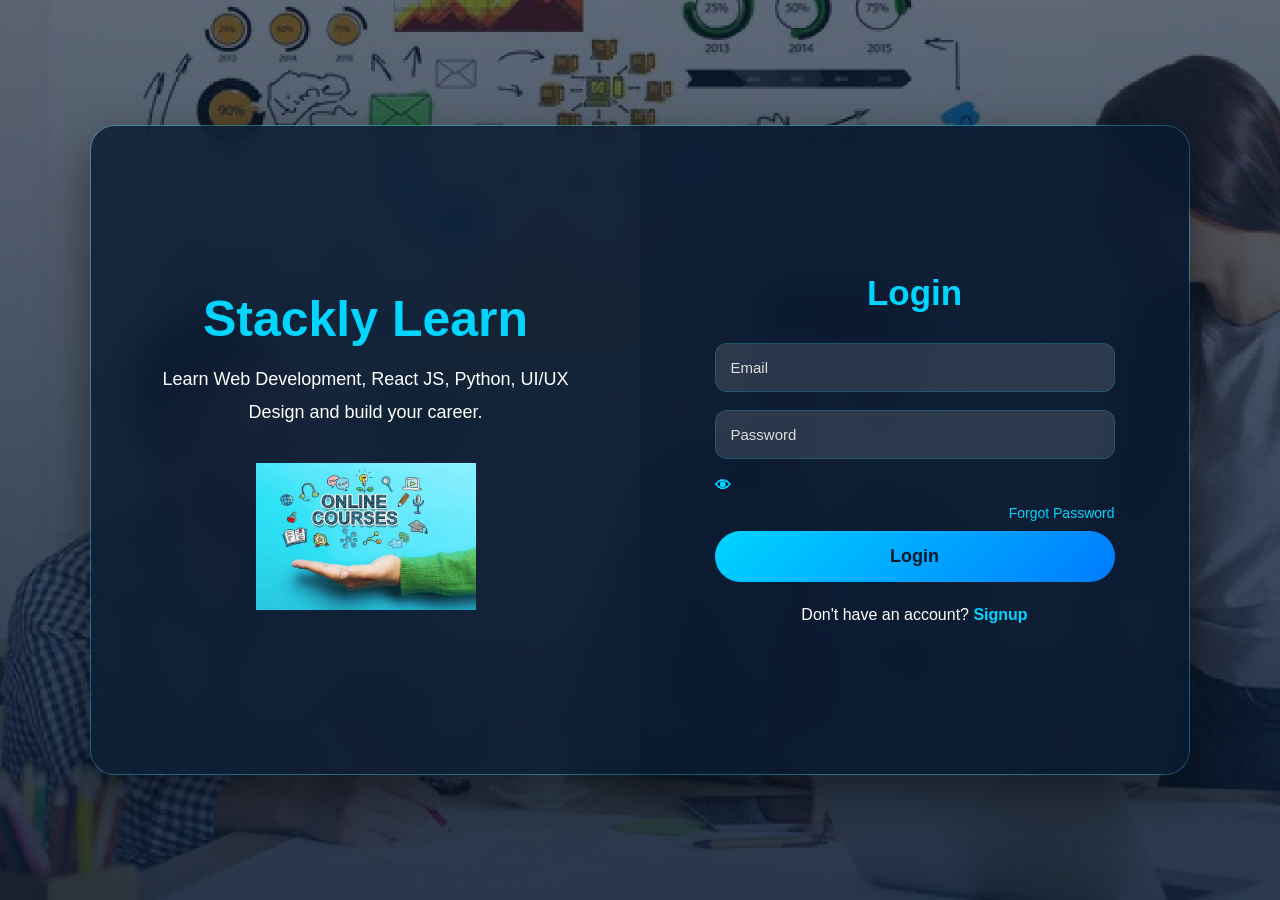
<file: login.html>
<!DOCTYPE html>
<html lang="en">
<head>
  <meta charset="UTF-8">
  <meta name="viewport" content="width=device-width, initial-scale=1.0">
  <title>Stackly Learn Login</title>
  <link rel="stylesheet" href="login.css">
</head>
<body>

<div class="container">

  <div class="left-panel">
    <div class="overlay">
      <h1>Stackly Learn</h1>
      <p>
        Learn Web Development, React JS, Python,
        UI/UX Design and build your career.
      </p>
      <img src="course.webp" alt="Stackly Course">
    </div>
  </div>

  <div class="right-panel">

    <!-- LOGIN FORM -->
    <div class="form-box active" id="loginBox">
      <h2>Login</h2>

      <input type="email" id="loginEmail" placeholder="Email">

      <div class="password-box">
        <input type="password" id="loginPassword" placeholder="Password">
        <span class="toggle-password" onclick="togglePassword()">👁</span>
      </div>

      <div class="forgot-box">
        <a href="404.html" class="forgot-password">Forgot Password</a>
      </div>

      <button onclick="login()">Login</button>

      <p>
        Don't have an account?
        <span onclick="showSignup()">Signup</span>
      </p>
    </div>

    <!-- SIGNUP FORM -->
    <div class="form-box" id="signupBox">
      <h2>Create Account</h2>

      <input type="text" id="signupName" placeholder="Full Name">
      <input type="email" id="signupEmail" placeholder="Email">
      <input type="tel" id="signupPhone" placeholder="Phone Number">

      <div class="password-box">
        <input type="password" id="signupPassword" placeholder="Password">
        <span class="toggle-password" onclick="toggleSignupPassword()">👁</span>
      </div>

      <button onclick="createAccount()">Signup</button>

      <p>
        Already have an account?
        <span onclick="showLogin()">Login</span>
      </p>
    </div>

  </div>

</div>

<script src="login.js"></script>
</body>
</html>
</file>
<file: index.css>
* {
  margin: 0;
  padding: 0;
  box-sizing: border-box;
  font-family: Arial, sans-serif;
}

html {
  scroll-behavior: smooth;
}

body {
  background: #07182f;
  color: #fff;
  overflow-x: hidden;
}

/* NAVBAR */
.navbar {
  position: fixed;
  top: 0;
  left: 0;
  width: 100%;
  height: 85px;
  padding: 15px 8%;
  background: rgba(7, 24, 47, 0.95);
  backdrop-filter: blur(10px);
  display: flex;
  justify-content: space-between;
  align-items: center;
  z-index: 1000;
}

.logo {
  display: flex;
  align-items: center;
  gap: 12px;
  text-decoration: none;
}

.logo img {
  width: 55px;
  height: 55px;
  border-radius: 50%;
  object-fit: cover;
  border: 2px solid #00d4ff;
  transition: 0.4s;
}

.logo img:hover {
  transform: scale(1.08);
  box-shadow: 0 0 25px rgba(0, 212, 255, 0.9);
}

.logo span {
  color: #00d4ff;
  font-size: 24px;
  font-weight: 700;
}

#navLinks {
  display: flex;
  align-items: center;
  gap: 25px;
}

#navLinks a {
  color: #fff;
  text-decoration: none;
  font-weight: 600;
  transition: 0.3s;
  position: relative;
}

#navLinks a:hover,
#navLinks a.active {
  color: #00d4ff;
}

#navLinks a::after {
  content: "";
  position: absolute;
  left: 0;
  bottom: -6px;
  width: 0;
  height: 3px;
  background: #00d4ff;
  border-radius: 5px;
  transition: 0.4s;
}

#navLinks a:hover::after,
#navLinks a.active::after {
  width: 100%;
}

.login-btn,
.btn {
  background: linear-gradient(135deg, #00d4ff, #007bff);
  color: #07182f !important;
  padding: 12px 26px;
  border-radius: 30px;
  text-decoration: none;
  font-weight: bold;
  display: inline-block;
  border: none;
  cursor: pointer;
  transition: 0.4s;
}

.login-btn:hover,
.btn:hover {
  transform: translateY(-3px);
  box-shadow: 0 0 10px #00d4ff, 0 0 20px #00d4ff, 0 0 35px #00d4ff;
}

.menu {
  display: none;
  font-size: 30px;
  cursor: pointer;
}

/* HERO */
.hero {
  min-height: 100vh;
  background:
    linear-gradient(rgba(7,24,47,0.75), rgba(7,24,47,0.92)),
    url("el.webp");
  background-size: cover;
  background-position: center;
  display: flex;
  align-items: center;
  padding: 130px 8% 60px;
}

.hero-content {
  max-width: 550px;
}

.hero h1 {
  font-size: 58px;
  margin-bottom: 20px;
}

.hero p {
  font-size: 20px;
  line-height: 1.6;
  margin-bottom: 30px;
  color: #e5f4ff;
}

/* ABOUT */
.about {
  padding: 90px 8%;
  background: #07182f;
}

.about-container,
.success-section,
.contact-container {
  display: grid;
  grid-template-columns: 1fr 1fr;
  gap: 45px;
  align-items: center;
}

.about-text h2,
.section h2,
.contact-info h2,
.section-header h2 {
  font-size: 38px;
  color: #00d4ff;
  margin-bottom: 20px;
}

.about-text p,
.section p,
.contact-info p {
  line-height: 1.7;
  color: #dbeafe;
  margin-bottom: 20px;
}

.about-points {
  display: grid;
  grid-template-columns: repeat(2, 1fr);
  gap: 12px;
  margin: 25px 0;
}

.about-points span {
  background: rgba(255,255,255,0.1);
  padding: 12px;
  border-radius: 10px;
  border: 1px solid rgba(0,212,255,0.25);
}

.about-image img,
.achievement-banner img,
.success-image img,
.contact-info img {
  width: 100%;
  height: 420px;
  object-fit: cover;
  border-radius: 22px;
  box-shadow: 0 15px 35px rgba(0,212,255,0.25);
}

/* ACHIEVEMENTS */
.achievements {
  padding: 100px 8%;
  background: #07182f;
}

.section-header {
  text-align: center;
  max-width: 850px;
  margin: auto;
}

.section-header p {
  color: #dbeafe;
  line-height: 1.8;
}

.achievement-banner {
  margin-top: 40px;
}

.achievement-grid {
  display: grid;
  grid-template-columns: repeat(4, 1fr);
  gap: 25px;
  margin-top: 50px;
}

.achievement-card,
.card,
.box,
.contact-form-box {
  background: rgba(255,255,255,0.1);
  padding: 25px;
  border-radius: 18px;
  backdrop-filter: blur(10px);
  border: 1px solid rgba(0,212,255,0.2);
  box-shadow: 0 10px 25px rgba(0,0,0,0.3);
  transition: 0.3s;
}

.achievement-card:hover,
.card:hover,
.box:hover {
  transform: translateY(-10px);
  background: rgba(0,212,255,0.15);
  border-color: #00d4ff;
  box-shadow: 0 0 25px rgba(0,212,255,0.4);
}

.achievement-card {
  text-align: center;
}

.achievement-card i,
.features i {
  font-size: 42px;
  color: #00d4ff;
  margin-bottom: 15px;
}

.achievement-card h3 {
  font-size: 38px;
  color: #00d4ff;
  margin-bottom: 10px;
}

.achievement-card p,
.success-content p {
  color: #dbeafe;
  line-height: 1.7;
}

.success-section {
  margin-top: 80px;
}

.success-content h3 {
  font-size: 36px;
  color: #00d4ff;
  margin-bottom: 20px;
}

.success-content ul {
  list-style: none;
}

.success-content ul li {
  margin-bottom: 12px;
  font-size: 17px;
}

.achievement-btn {
  display: inline-block;
  margin-top: 25px;
  background: linear-gradient(135deg,#00d4ff,#007bff);
  color: #fff;
  text-decoration: none;
  padding: 14px 30px;
  border-radius: 30px;
  font-weight: bold;
}

/* SECTION */



.grid {
  display: grid;
  grid-template-columns: repeat(4, 1fr);
  gap: 25px;
  margin-top: 40px;
}

.courses .grid {
  grid-template-columns: repeat(3, 1fr);
}

.card img {
  width: 100%;
  height: 190px;
  object-fit: cover;
  border-radius: 14px;
  margin-bottom: 18px;
}

.card h3,
.box h3 {
  color: #00d4ff;
  margin-bottom: 10px;
}

.card a {
  display: inline-block;
  margin-top: 15px;
  background: linear-gradient(135deg, #00d4ff, #007bff);
  color: #fff;
  padding: 10px 22px;
  border-radius: 25px;
  text-decoration: none;
  font-weight: bold;
}
/* STUDENT REVIEWS */
.testimonials {
  padding: 90px 8%;
  background: #07182f;
  text-align: center;
}

.testimonials h2 {
  font-size: 38px;
  color: #00d4ff;
  margin-bottom: 45px;
}

.review-grid {
  display: grid;
  grid-template-columns: repeat(auto-fit, minmax(240px, 1fr));
  gap: 25px;
}

.review {
  min-height: 360px;
  padding: 28px 20px;
  border-radius: 20px;
  background: rgba(255,255,255,0.1);
  border: 1px solid rgba(0,212,255,0.25);
  transition: 0.4s;
}

.review:hover {
  transform: translateY(-10px);
  box-shadow: 0 0 25px rgba(0,212,255,0.4);
  border-color: #00d4ff;
}

.review img {
  width: 110px;
  height: 110px;
  border-radius: 50%;
  object-fit: cover;
  object-position: center;
  display: block;
  margin: 0 auto 15px;
  border: 4px solid #00d4ff;
  box-shadow: 0 0 18px rgba(0,212,255,0.6);
}

.review .stars {
  color: #ffd700;
  font-size: 22px;
  letter-spacing: 3px;
  margin-bottom: 12px;
}

.review p {
  color: #dbeafe;
  font-size: 15px;
  line-height: 1.7;
}

.review h4 {
  color: #00d4ff;
  font-size: 18px;
  margin-top: 12px;
}

/* Mobile */
@media (max-width: 768px) {
  .testimonials {
    padding: 70px 5%;
  }

  .testimonials h2 {
    font-size: 30px;
  }

  .review img {
    width: 95px;
    height: 95px;
  }
}

/* CONTACT */
.contact-section {
  padding: 100px 8%;
  background: #07182f;
}

.contact-box {
  display: flex;
  align-items: center;
  gap: 15px;
  margin-bottom: 18px;
  background: rgba(255,255,255,0.08);
  padding: 15px;
  border-radius: 12px;
}

.contact-box i {
  color: #00d4ff;
  font-size: 20px;
}

.contact-stats {
  display: grid;
  grid-template-columns: repeat(3,1fr);
  gap: 15px;
  margin-top: 25px;
}

.contact-stats div {
  background: rgba(255,255,255,0.08);
  padding: 18px;
  border-radius: 15px;
  text-align: center;
}

.contact-stats h3 {
  color: #00d4ff;
  font-size: 28px;
}

.contact-form-box h2 {
  color: #00d4ff;
  margin-bottom: 25px;
  text-align: center;
}

.contact-form-box form {
  display: flex;
  flex-direction: column;
  gap: 15px;
}

.contact-form-box input,
.contact-form-box textarea {
  padding: 15px;
  border: none;
  outline: none;
  border-radius: 10px;
  background: #0b2342;
  color: #fff;
  font-size: 16px;
}

.contact-form-box textarea {
  height: 130px;
  resize: none;
}

.contact-form-box button {
  background: linear-gradient(135deg,#00d4ff,#007bff);
  color: #07182f;
  border: none;
  padding: 15px;
  border-radius: 30px;
  font-size: 16px;
  font-weight: bold;
  cursor: pointer;
}

/* FOOTER */
.footer {
  background: #000;
  padding: 70px 8% 20px;
}

.footer-container {
  display: grid;
  grid-template-columns: 1.5fr 1fr 1fr 1.3fr;
  gap: 40px;
}

.footer-logo img {
  width: 170px;
  margin-bottom: 15px;
}

.footer-box h3 {
  color: #00d4ff;
  margin-bottom: 20px;
  font-size: 23px;
}

.footer-box p {
  color: #dbeafe;
  line-height: 1.7;
  margin-bottom: 14px;
}

.footer-box a {
  display: flex;
  align-items: center;
  gap: 10px;
  color: #fff;
  text-decoration: none;
  margin-bottom: 14px;
  transition: 0.3s;
}

.footer-box a:hover {
  color: #00d4ff;
  padding-left: 8px;
}

.footer-box i {
  color: #00d4ff;
}

.footer-contact {
  margin-top: 20px;
}

.footer-btn {
  background: linear-gradient(135deg,#00d4ff,#0099ff);
  color: #07182f;
  border: none;
  padding: 14px 35px;
  border-radius: 35px;
  font-size: 16px;
  font-weight: 700;
  cursor: pointer;
  box-shadow: 0 0 20px rgba(0,212,255,.6);
  transition: .4s;
}

.footer-btn:hover {
  background: #fff;
  color: #00aaff;
  transform: translateY(-3px);
  box-shadow: 0 0 10px #00d4ff, 0 0 30px #00d4ff, 0 0 45px #00d4ff;
}

.footer-btn:active {
  transform: scale(0.98);
}

.social-icons {
  display: flex;
  gap: 15px;
  margin-top: 22px;
}

.social-icons a {
  width: 48px;
  height: 48px;
  display: flex;
  align-items: center;
  justify-content: center;
  border-radius: 50%;
  text-decoration: none;
  background: #00d4ff;
  color: #07182f;
  font-size: 20px;
  border: 2px solid #00d4ff;
  box-shadow: 0 0 15px rgba(0,212,255,.7);
  transition: all .4s ease;
}

.social-icons a i {
  color: #07182f;
  transition: .4s;
}

.social-icons a:hover {
  background: #fff;
  border-color: #fff;
  transform: translateY(-6px) scale(1.1);
  box-shadow: 0 0 10px #00d4ff, 0 0 20px #00d4ff, 0 0 35px #00d4ff;
}

.social-icons a:hover i {
  color: #00d4ff;
}

.social-icons a:active {
  transform: scale(.95);
}

.footer-bottom {
  text-align: center;
  border-top: 1px solid rgba(255,255,255,0.15);
  margin-top: 50px;
  padding-top: 18px;
  color: #dbeafe;
}

/* TABLET */
@media (max-width: 992px) {
  .grid,
  .courses .grid,
  .achievement-grid {
    grid-template-columns: repeat(2, 1fr);
  }

  .about-container,
  .footer-container,
  .success-section,
  .contact-container {
    grid-template-columns: 1fr;
  }

  .hero h1 {
    font-size: 44px;
  }
}

/* MOBILE */
@media (max-width: 768px) {
  .navbar {
    height: 75px;
    padding: 12px 5%;
  }

  .logo img {
    width: 42px;
    height: 42px;
  }

  .logo span {
    font-size: 18px;
  }

  .menu {
    display: block;
    color: #fff;
  }

  #navLinks {
    position: absolute;
    top: 75px;
    left: 0;
    width: 100%;
    height: 750%;
    background: #07182f;
    flex-direction: column;
    gap: 25px;
    padding: 25px 0;
    transform: translateY(-150%);
    transition: 0.4s;
    box-shadow: 0 15px 30px rgba(0,0,0,0.4);
  }

  #navLinks.active {
    transform: translateY(0);
  }

  #navLinks a {
    margin: 0;
  }

  .hero {
    text-align: center;
    justify-content: center;
    padding: 115px 5% 60px;
    min-height: 90vh;
  }

  .hero h1 {
    font-size: 34px;
  }

  .hero p {
    font-size: 16px;
  }

  .about,
  .section,
  .achievements,
  .contact-section {
    padding: 70px 5%;
  }

  .section {
    background-attachment: scroll;
  }

  .grid,
  .courses .grid,
  .achievement-grid,
  .contact-stats {
    grid-template-columns: 1fr;
  }

  .about-points {
    grid-template-columns: 1fr;
  }

  .about-image img,
  .achievement-banner img,
  .success-image img,
  .contact-info img {
    height: 250px;
  }

  .section-header h2,
  .about-text h2,
  .section h2,
  .contact-info h2 {
    font-size: 30px;
  }

  .footer {
    text-align: center;
  }

  .footer-container {
    grid-template-columns: 1fr;
  }

  .footer-box a {
    justify-content: center;
  }

  .social-icons {
    justify-content: center;
  }
}

/* SMALL MOBILE */
@media (max-width: 480px) {
  .logo img {
    width: 38px;
    height: 38px;
  }

  .logo span {
    font-size: 16px;
  }

  .hero h1 {
    font-size: 28px;
  }

  .hero p {
    font-size: 15px;
  }

  .section-header h2,
  .about-text h2,
  .section h2,
  .contact-info h2 {
    font-size: 26px;
  }

  .login-btn,
  .btn,
  .achievement-btn {
    width: 90%;
    text-align: center;
  }

  .card img {
    height: 170px;
  }

  .about-image img,
  .achievement-banner img,
  .success-image img,
  .contact-info img {
    height: 220px;
  }

  .footer-logo img {
    width: 140px;
  }
}
</file>
<file: contact.css>
* {
  margin: 0;
  padding: 0;
  box-sizing: border-box;
  font-family: Arial, sans-serif;
}

html {
  scroll-behavior: smooth;
}

body {
  background: #07182f;
  color: #fff;
}

/* NAVBAR */
.navbar {
  position: fixed;
  top: 0;
  left: 0;
  width: 100%;
  padding: 15px 8%;
  background: rgba(7, 24, 47, 0.95);
  backdrop-filter: blur(10px);
  display: flex;
  justify-content: space-between;
  align-items: center;
  z-index: 1000;
}

.logo {
  display: flex;
  align-items: center;
  gap: 12px;
  text-decoration: none;
}

.logo img {
  width: 55px;
  height: 55px;
  border-radius: 50%;
  object-fit: cover;
  border: 2px solid #00d4ff;
  box-shadow: 0 0 15px rgba(0, 212, 255, 0.7);
}

.logo span {
  color: #00d4ff;
  font-size: 24px;
  font-weight: 700;
}

#navLinks {
  display: flex;
  align-items: center;
  gap: 25px;
}

#navLinks a {
  color: #fff;
  text-decoration: none;
  font-weight: 600;
  transition: 0.3s;
}

#navLinks a:hover {
  color: #00d4ff;
}

.login-btn,
.btn {
  background: linear-gradient(135deg, #00d4ff, #007bff);
  color: #07182f !important;
  padding: 12px 26px;
  border-radius: 30px;
  text-decoration: none;
  font-weight: bold;
  display: inline-block;
  border: none;
  cursor: pointer;
}

.menu {
  display: none;
  font-size: 30px;
  color: #fff;
  cursor: pointer;
}

/* HERO */
.contact-hero {
  min-height: 65vh;
  background:
    linear-gradient(rgba(7, 24, 47, 0.7), rgba(7, 24, 47, 0.9)),
    url("c.webp");
  background-size: cover;
  background-position: center;
  display: flex;
  align-items: center;
  justify-content: center;
  text-align: center;
  padding: 120px 8% 50px;
}

.hero-content h1 {
  font-size: 55px;
  color: #00d4ff;
  margin-bottom: 15px;
}

.hero-content p {
  font-size: 20px;
  color: #e5f4ff;
}

/* CONTACT SECTION */
.contact-section {
  padding: 80px 8%;
  background:
    linear-gradient(rgba(7, 24, 47, 0.95), rgba(7, 24, 47, 0.95)),
    url("https://images.unsplash.com/photo-1556761175-b413da4baf72?auto=format&fit=crop&w=1600&q=80");
  background-size: cover;
  background-position: center;
}

.contact-container {
  display: grid;
  grid-template-columns: 1fr 1fr;
  gap: 40px;
}

.contact-info,
.contact-form {
  background: rgba(255, 255, 255, 0.08);
  padding: 35px;
  border-radius: 25px;
  backdrop-filter: blur(10px);
  border: 1px solid rgba(0, 212, 255, 0.25);
  box-shadow: 0 15px 35px rgba(0, 0, 0, 0.35);
}

.contact-info h2,
.contact-form h2 {
  color: #00d4ff;
  font-size: 32px;
  margin-bottom: 15px;
}

.contact-info p {
  color: #dbeafe;
  line-height: 1.7;
}

.info-box {
  margin-top: 25px;
  padding: 20px;
  border-radius: 15px;
  background: linear-gradient(135deg, #102b4f, #123c69);
  transition: 0.3s;
}

.info-box:hover {
  transform: translateX(8px);
  box-shadow: 0 10px 25px rgba(0, 212, 255, 0.25);
}

.info-box h3 {
  color: #00d4ff;
  margin-bottom: 8px;
}

/* FORM */
.contact-form input,
.contact-form select,
.contact-form textarea {
  width: 100%;
  padding: 15px;
  margin: 12px 0;
  border: 1px solid rgba(0, 212, 255, 0.2);
  outline: none;
  border-radius: 12px;
  background: #0b2342;
  color: #fff;
  font-size: 15px;
}

.contact-form input::placeholder,
.contact-form textarea::placeholder {
  color: #b8c7d9;
}

.contact-form textarea {
  height: 130px;
  resize: none;
}

.contact-form button {
  width: 100%;
  padding: 15px;
  border: none;
  border-radius: 30px;
  background: linear-gradient(135deg, #00d4ff, #007bff);
  color: #fff;
  font-weight: bold;
  font-size: 16px;
  cursor: pointer;
  transition: 0.3s;
}

.contact-form button:hover {
  transform: translateY(-4px);
  box-shadow: 0 10px 25px rgba(0, 212, 255, 0.4);
}

#formMsg {
  text-align: center;
  margin-top: 15px;
  color: #00d4ff;
  font-weight: 600;
}

/* FOOTER */
.footer {
  background: #000;
  padding: 70px 8% 20px;
}

.footer-container {
  display: grid;
  grid-template-columns: 1.5fr 1fr 1fr 1.3fr;
  gap: 40px;
}

.footer-logo img {
  width: 170px;
  margin-bottom: 15px;
}

.footer-box h3 {
  color: #00d4ff;
  margin-bottom: 20px;
  font-size: 23px;
}

.footer-box p {
  color: #dbeafe;
  line-height: 1.7;
  margin-bottom: 14px;
}

.footer-box a {
  display: flex;
  align-items: center;
  gap: 10px;
  color: #fff;
  text-decoration: none;
  margin-bottom: 14px;
  transition: 0.3s;
}

.footer-box a:hover {
  color: #00d4ff;
  padding-left: 8px;
}

.footer-box i {
  color: #00d4ff;
}

.footer-contact {
  margin-top: 20px;
}

.footer-btn {
  background: linear-gradient(135deg, #00d4ff, #0099ff);
  color: #07182f;
  border: none;
  padding: 14px 35px;
  border-radius: 35px;
  font-size: 16px;
  font-weight: 700;
  cursor: pointer;
  box-shadow: 0 0 20px rgba(0, 212, 255, 0.6);
  transition: 0.4s;
}

.footer-btn:hover {
  background: #fff;
  color: #00aaff;
  transform: translateY(-3px);
  box-shadow: 0 0 10px #00d4ff, 0 0 30px #00d4ff;
}

/* SOCIAL ICONS */
.social-icons {
  display: flex;
  gap: 15px;
  margin-top: 22px;
}

.social-icons a {
  width: 48px;
  height: 48px;
  display: flex;
  align-items: center;
  justify-content: center;
  border-radius: 50%;
  text-decoration: none;
  background: #00d4ff;
  color: #07182f;
  font-size: 20px;
  border: 2px solid #00d4ff;
  box-shadow: 0 0 15px rgba(0,212,255,.7);
  transition: all .4s ease;
}

.social-icons a i {
  color: #07182f;
  transition: .4s;
}

.social-icons a:hover {
  background: #fff;
  border-color: #fff;
  transform: translateY(-6px) scale(1.1);
  box-shadow: 0 0 10px #00d4ff, 0 0 20px #00d4ff, 0 0 35px #00d4ff;
}

.social-icons a:hover i {
  color: #00d4ff;
}

.social-icons a:active {
  transform: scale(.95);
}

.footer-bottom {
  text-align: center;
  border-top: 1px solid rgba(255,255,255,0.15);
  margin-top: 50px;
  padding-top: 18px;
  color: #dbeafe;
}

/* TABLET */
@media (max-width: 992px) {
  .contact-container,
  .footer-container {
    grid-template-columns: 1fr;
  }

  .hero-content h1 {
    font-size: 44px;
  }
}

/* MOBILE */
@media (max-width: 768px) {
  .navbar {
    height: 75px;
    padding: 12px 5%;
  }

  .logo img {
    width: 42px;
    height: 42px;
  }

  .logo span {
    font-size: 18px;
  }

  .menu {
    display: block;
  }

  #navLinks {
    position: absolute;
    top: 75px;
    left: 0;
    width: 100%;
    height: 750%;
    background: #07182f;
    flex-direction: column;
    gap: 25px;
    padding: 25px 0;
    transform: translateY(-150%);
    transition: 0.4s;
    box-shadow: 0 15px 30px rgba(0, 0, 0, 0.4);
  }

  #navLinks.active {
    transform: translateY(0);
  }

  .contact-hero {
    min-height: 70vh;
    padding: 115px 5% 60px;
  }

  .hero-content h1 {
    font-size: 34px;
  }

  .hero-content p {
    font-size: 16px;
  }

  .contact-section {
    padding: 70px 5%;
  }

  .contact-info,
  .contact-form {
    padding: 25px;
  }

  .contact-info h2,
  .contact-form h2 {
    font-size: 28px;
  }

  .footer {
    text-align: center;
  }

  .footer-box a {
    justify-content: center;
  }

  .social-icons {
    justify-content: center;
  }
}

/* SMALL MOBILE */
@media (max-width: 480px) {
  .logo img {
    width: 38px;
    height: 38px;
  }

  .logo span {
    font-size: 16px;
  }

  .hero-content h1 {
    font-size: 28px;
  }

  .hero-content p {
    font-size: 15px;
  }

  .contact-info h2,
  .contact-form h2 {
    font-size: 25px;
  }

  .login-btn,
  .btn,
  .footer-btn {
    width: 90%;
    text-align: center;
  }

  .footer-logo img {
    width: 140px;
  }

  .social-icons a {
    width: 42px;
    height: 42px;
    font-size: 18px;
  }
}
</file>
<file: course.css>
*{
  margin:0;
  padding:0;
  box-sizing:border-box;
  font-family:Arial,sans-serif;
}

html{
  scroll-behavior:smooth;
}

body{
  background:#07182f;
  color:#fff;
}

/* NAVBAR */
.navbar{
  position:fixed;
  top:0;
  left:0;
  width:100%;
  padding:15px 8%;
  background:rgba(7,24,47,.95);
  backdrop-filter:blur(10px);
  display:flex;
  justify-content:space-between;
  align-items:center;
  z-index:1000;
}

.logo{
  display:flex;
  align-items:center;
  gap:12px;
  text-decoration:none;
}

.logo img{
  width:55px;
  height:55px;
  border-radius:50%;
  object-fit:cover;
  border:2px solid #00d4ff;
  box-shadow:0 0 15px rgba(0,212,255,.6);
}

.logo span{
  color:#00d4ff;
  font-size:24px;
  font-weight:700;
}

#navLinks{
  display:flex;
  align-items:center;
  gap:25px;
}

#navLinks a{
  color:#fff;
  text-decoration:none;
  font-weight:600;
  transition:.3s;
}

#navLinks a:hover,
#navLinks a.active{
  color:#00d4ff;
}

.login-btn,
.btn{
  background:linear-gradient(135deg,#00d4ff,#007bff);
  color:#07182f !important;
  padding:12px 26px;
  border-radius:30px;
  text-decoration:none;
  font-weight:bold;
  display:inline-block;
  border:none;
  cursor:pointer;
  transition:.3s;
}

.login-btn:hover,
.btn:hover{
  transform:translateY(-4px);
  box-shadow:0 10px 25px rgba(0,212,255,.4);
}

.menu{
  display:none;
  font-size:32px;
  color:#fff;
  cursor:pointer;
  z-index:1001;
}

/* HERO */
.course-hero{
  min-height:100vh;
  background:
    linear-gradient(rgba(7,24,47,.75),rgba(7,24,47,.95)),
    url("c.webp");
  background-size:cover;
  background-position:center;
  display:flex;
  align-items:center;
  justify-content:center;
  text-align:center;
  padding:120px 8% 60px;
}

.hero-content h1{
  font-size:60px;
  color:#00d4ff;
  margin-bottom:20px;
}

.hero-content p{
  max-width:750px;
  margin:auto;
  color:#dbeafe;
  font-size:20px;
  line-height:1.7;
}

/* CATEGORY */
.category-section,
.why-section{
  padding:80px 8%;
  text-align:center;
}

.category-section h2,
.courses-section h2,
.why-section h2,
.cta-section h2{
  color:#00d4ff;
  font-size:38px;
  margin-bottom:15px;
}

.category-section p,
.section-text,
.cta-section p{
  color:#dbeafe;
  margin-bottom:40px;
  line-height:1.7;
}

.category-grid{
  display:grid;
  grid-template-columns:repeat(4,1fr);
  gap:25px;
}

.category-box{
  background:linear-gradient(135deg,#102b4f,#123c69);
  padding:30px;
  border-radius:20px;
  font-size:20px;
  font-weight:bold;
  border:1px solid rgba(0,212,255,.25);
  transition:.3s;
}

.category-box:hover{
  transform:translateY(-8px);
  box-shadow:0 12px 30px rgba(0,212,255,.25);
}

/* COURSES */
.courses-section{
  padding:80px 8%;
  background:#0b2242;
  text-align:center;
}

.course-grid{
  display:grid;
  grid-template-columns:repeat(3,1fr);
  gap:28px;
  margin-top:45px;
}

.course-card{
  background:rgba(255,255,255,.08);
  border-radius:22px;
  overflow:hidden;
  border:1px solid rgba(0,212,255,.22);
  transition:.3s;
  text-align:left;
}

.course-card:hover{
  transform:translateY(-10px);
  box-shadow:0 15px 35px rgba(0,212,255,.22);
}

.course-card img{
  width:100%;
  height:230px;
  object-fit:cover;
}

.course-content{
  padding:25px;
}

.course-content span{
  display:inline-block;
  background:#00d4ff;
  color:#07182f;
  padding:6px 14px;
  border-radius:20px;
  font-size:13px;
  font-weight:bold;
  margin-bottom:12px;
}

.course-content h3{
  color:#fff;
  font-size:23px;
  margin-bottom:12px;
}

.course-content p{
  color:#dbeafe;
  line-height:1.7;
  margin-bottom:15px;
}

.course-content h4{
  color:#00d4ff;
  margin-bottom:18px;
}

.course-content a{
  display:inline-block;
  background:transparent;
  color:#00d4ff;
  border:1px solid #00d4ff;
  padding:10px 22px;
  border-radius:25px;
  text-decoration:none;
  transition:.3s;
}

.course-content a:hover{
  background:#00d4ff;
  color:#07182f;
}

/* WHY */
.why-grid{
  margin-top:45px;
  display:grid;
  grid-template-columns:repeat(4,1fr);
  gap:25px;
}

.why-box{
  background:rgba(255,255,255,.08);
  padding:30px;
  border-radius:20px;
  border:1px solid rgba(0,212,255,.2);
  transition:.3s;
}

.why-box:hover{
  transform:translateY(-8px);
  background:#0b2242;
}

.why-box h3{
  color:#00d4ff;
  margin-bottom:12px;
}

.why-box p{
  color:#dbeafe;
  line-height:1.7;
}

/* CTA */
.cta-section{
  padding:90px 8%;
  text-align:center;
  background:
    linear-gradient(rgba(7,24,47,.85),rgba(7,24,47,.95)),
    url("https://images.unsplash.com/photo-1516321318423-f06f85e504b3?auto=format&fit=crop&w=1600&q=80");
  background-size:cover;
  background-position:center;
}

/* FOOTER */
.footer{
  background:#000;
  padding:70px 8% 20px;
}

.footer-container{
  display:grid;
  grid-template-columns:1.5fr 1fr 1fr 1.3fr;
  gap:40px;
}

.footer-logo img{
  width:170px;
  margin-bottom:15px;
}

.footer-box h3{
  color:#00d4ff;
  margin-bottom:20px;
  font-size:23px;
}

.footer-box p{
  color:#dbeafe;
  line-height:1.7;
  margin-bottom:14px;
}

.footer-box a{
  display:flex;
  align-items:center;
  gap:10px;
  color:#fff;
  text-decoration:none;
  margin-bottom:14px;
  transition:.3s;
}

.footer-box a:hover{
  color:#00d4ff;
  padding-left:8px;
}

.footer-box i{
  color:#00d4ff;
}

.footer-btn{
  background:linear-gradient(135deg,#00d4ff,#0099ff);
  color:#07182f;
  border:none;
  padding:14px 35px;
  border-radius:35px;
  font-size:16px;
  font-weight:700;
  cursor:pointer;
  box-shadow:0 0 20px rgba(0,212,255,.6);
  transition:.4s;
}

.footer-btn:hover{
  background:#fff;
  color:#00aaff;
  transform:translateY(-3px);
  box-shadow:0 0 10px #00d4ff,0 0 30px #00d4ff;
}

.social-icons{
  display:flex;
  gap:15px;
  margin-top:22px;
}

.social-icons a{
  width:48px;
  height:48px;
  display:flex;
  align-items:center;
  justify-content:center;
  border-radius:50%;
  text-decoration:none;
  background:#00d4ff;
  color:#07182f;
  font-size:20px;
  border:2px solid #00d4ff;
  box-shadow:0 0 15px rgba(0,212,255,.7);
  transition:.4s;
}

.social-icons a i{
  color:#07182f;
}

.social-icons a:hover{
  background:#fff;
  transform:translateY(-6px) scale(1.1);
}

.social-icons a:hover i{
  color:#00d4ff;
}

.footer-bottom{
  text-align:center;
  border-top:1px solid rgba(255,255,255,.15);
  margin-top:50px;
  padding-top:18px;
  color:#dbeafe;
}

/* TABLET */
@media(max-width:992px){
  .category-grid,
  .why-grid,
  .course-grid{
    grid-template-columns:repeat(2,1fr);
  }

  .footer-container{
    grid-template-columns:1fr 1fr;
  }

  .hero-content h1{
    font-size:44px;
  }
}

/* MOBILE */
@media(max-width:768px){
  .navbar{
    height:75px;
    padding:12px 5%;
  }

  .logo img{
    width:42px;
    height:42px;
  }

  .logo span{
    font-size:18px;
  }

  .menu{
    display:block;
  }

  #navLinks{
    position:fixed;
    top:75px;
    left:-100%;
    width:100%;
    height:calc(100vh - 75px);
    background:#07182f;
    flex-direction:column;
    justify-content:flex-start;
    align-items:center;
    gap:22px;
    padding:35px 0;
    transition:.4s ease;
    box-shadow:0 15px 30px rgba(0,0,0,.4);
  }

  #navLinks.active{
    left:0;
  }

  #navLinks a{
    font-size:18px;
  }

  .course-hero{
    min-height:90vh;
    padding:110px 5% 50px;
  }

  .hero-content h1{
    font-size:34px;
  }

  .hero-content p{
    font-size:16px;
  }

  .category-section,
  .courses-section,
  .why-section,
  .cta-section{
    padding:70px 5%;
  }

  .category-section h2,
  .courses-section h2,
  .why-section h2,
  .cta-section h2{
    font-size:30px;
  }

  .category-grid,
  .why-grid,
  .course-grid{
    grid-template-columns:1fr;
  }

  .course-card img{
    height:210px;
  }

  .footer{
    text-align:center;
    padding:60px 5% 20px;
  }

  .footer-container{
    grid-template-columns:1fr;
  }

  .footer-box a{
    justify-content:center;
  }

  .social-icons{
    justify-content:center;
  }
}

/* SMALL MOBILE */
@media(max-width:480px){
  .logo img{
    width:38px;
    height:38px;
  }

  .logo span{
    font-size:16px;
  }

  .hero-content h1{
    font-size:28px;
  }

  .hero-content p{
    font-size:15px;
  }

  .category-section h2,
  .courses-section h2,
  .why-section h2,
  .cta-section h2{
    font-size:26px;
  }

  .login-btn,
  .btn,
  .footer-btn{
    width:90%;
    text-align:center;
  }

  .course-card img{
    height:180px;
  }

  .footer-logo img{
    width:140px;
  }
}
</file>
<file: login.css>
* {
  margin: 0;
  padding: 0;
  box-sizing: border-box;
  font-family: Arial, sans-serif;
}

body {
  min-height: 100vh;
  display: flex;
  justify-content: center;
  align-items: center;
  background:
    linear-gradient(rgba(7, 24, 47, 0.65), rgba(7, 24, 47, 0.85)),
    url("Business-Skills.webp");
  background-size: cover;
  background-position: center;
  padding: 20px;
}

/* MAIN BOX */
.container {
  width: 100%;
  max-width: 1100px;
  min-height: 650px;
  display: flex;
  overflow: hidden;
  border-radius: 25px;
  background: rgba(255, 255, 255, 0.08);
  backdrop-filter: blur(15px);
  box-shadow: 0 20px 50px rgba(0, 0, 0, 0.45);
  border: 1px solid rgba(0, 212, 255, 0.25);
}

/* LEFT IMAGE SIDE */
.left-panel {
  width: 50%;
  background: url("https://images.unsplash.com/photo-1522202176988-66273c2fd55f?auto=format&fit=crop&w=1200&q=80");
  background-size: cover;
  background-position: center;
  position: relative;
}

.overlay {
  position: absolute;
  inset: 0;
  background: rgba(7, 24, 47, 0.82);
  display: flex;
  flex-direction: column;
  justify-content: center;
  align-items: center;
  gap: 15px;
  padding: 40px;
  text-align: center;
}

.overlay h1 {
  font-size: 50px;
  color: #00d4ff;
}

.overlay p {
  color: #fff;
  line-height: 1.8;
  font-size: 18px;
  max-width: 420px;
}

.overlay img {
  width: 220px;
  margin-top: 20px;
}

/* RIGHT FORM SIDE */
.right-panel {
  width: 50%;
  display: flex;
  justify-content: center;
  align-items: center;
  padding: 40px;
  background: rgba(7, 24, 47, 0.9);
}

.form-box {
  display: none;
  width: 100%;
  max-width: 400px;
  animation: fade 0.4s ease;
}

.form-box.active {
  display: block;
}

@keyframes fade {
  from {
    opacity: 0;
    transform: translateY(15px);
  }

  to {
    opacity: 1;
    transform: translateY(0);
  }
}

.form-box h2 {
  text-align: center;
  color: #00d4ff;
  margin-bottom: 30px;
  font-size: 35px;
}

.form-box input {
  width: 100%;
  padding: 15px;
  margin-bottom: 18px;
  border: 1px solid rgba(0, 212, 255, 0.2);
  outline: none;
  border-radius: 12px;
  background: rgba(255, 255, 255, 0.12);
  color: #fff;
  font-size: 15px;
}

.form-box input::placeholder {
  color: #ddd;
}

.form-box input:focus {
  border-color: #00d4ff;
  box-shadow: 0 0 10px rgba(0, 212, 255, 0.25);
}

/* FORGOT PASSWORD */
.forgot-password{
  display:block;
  margin-top:10px;
  text-align:right;
  color:#00d4ff;
  text-decoration:none;
  font-size:14px;
  transition:.3s;
}

.forgot-password:hover{
  color:#fff;
  text-shadow:0 0 10px #00d4ff;
}

/* BUTTON */
.form-box button {
  width: 100%;
  padding: 15px;
  border: none;
  border-radius: 30px;
  background: linear-gradient(135deg, #00d4ff, #007bff);
  font-size: 18px;
  font-weight: bold;
  cursor: pointer;
  color: #07182f;
  margin-top: 10px;
  transition: 0.3s;
}

.form-box button:hover {
  transform: translateY(-3px);
  box-shadow: 0 10px 25px rgba(0, 212, 255, 0.35);
}

.form-box p {
  margin-top: 20px;
  text-align: center;
  color: #fff;
  line-height: 1.6;
}

.form-box span {
  color: #00d4ff;
  cursor: pointer;
  font-weight: bold;
}

/* MOBILE RESPONSIVE */
@media (max-width: 900px) {
  .container {
    flex-direction: column;
    min-height: auto;
  }

  .left-panel,
  .right-panel {
    width: 100%;
  }

  .left-panel {
    height: 300px;
  }

  .right-panel {
    padding: 30px 20px;
  }

  .overlay h1 {
    font-size: 35px;
  }

  .overlay p {
    font-size: 16px;
  }

  .overlay img {
    width: 150px;
  }
}

@media (max-width: 480px) {
  body {
    padding: 12px;
  }

  .container {
    border-radius: 18px;
  }

  .left-panel {
    height: 260px;
  }

  .overlay {
    padding: 25px;
  }

  .overlay h1 {
    font-size: 30px;
  }

  .form-box h2 {
    font-size: 30px;
  }

  .form-box input,
  .form-box button {
    padding: 13px;
  }
}
</file>
